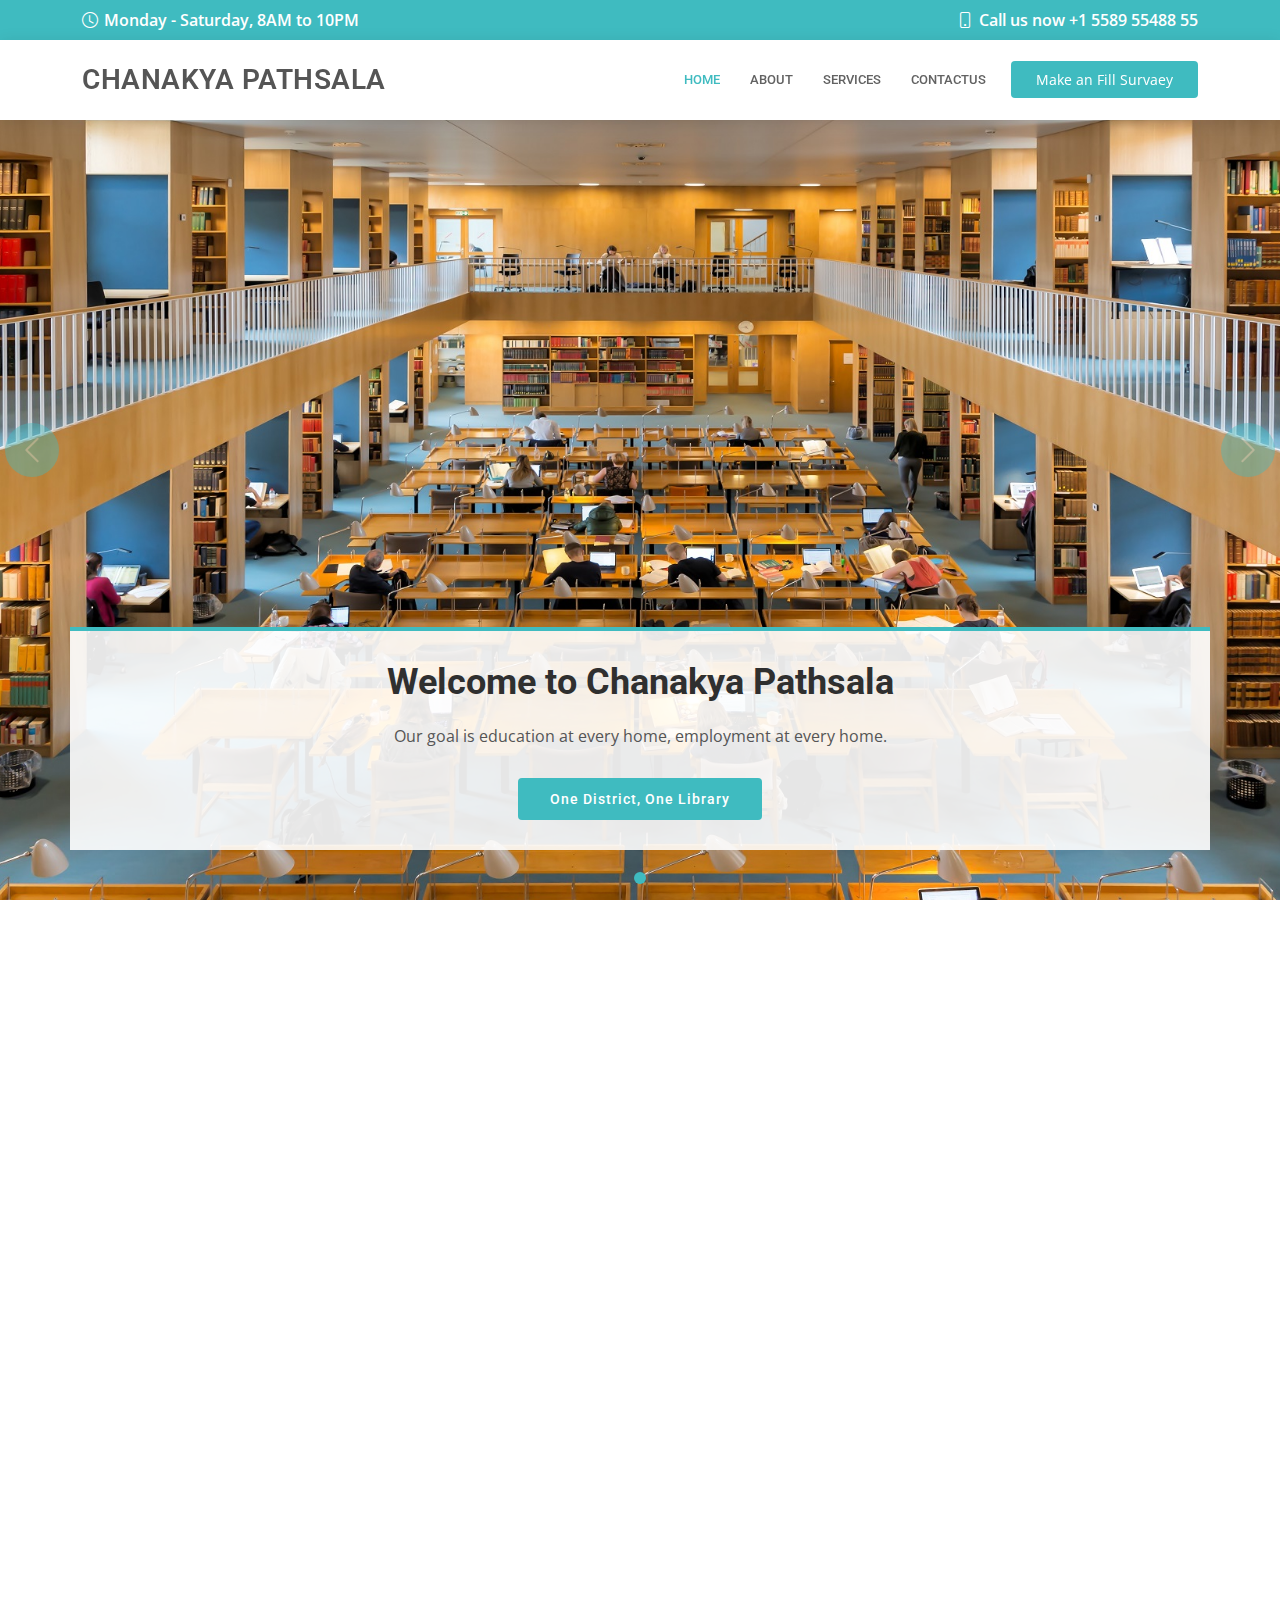
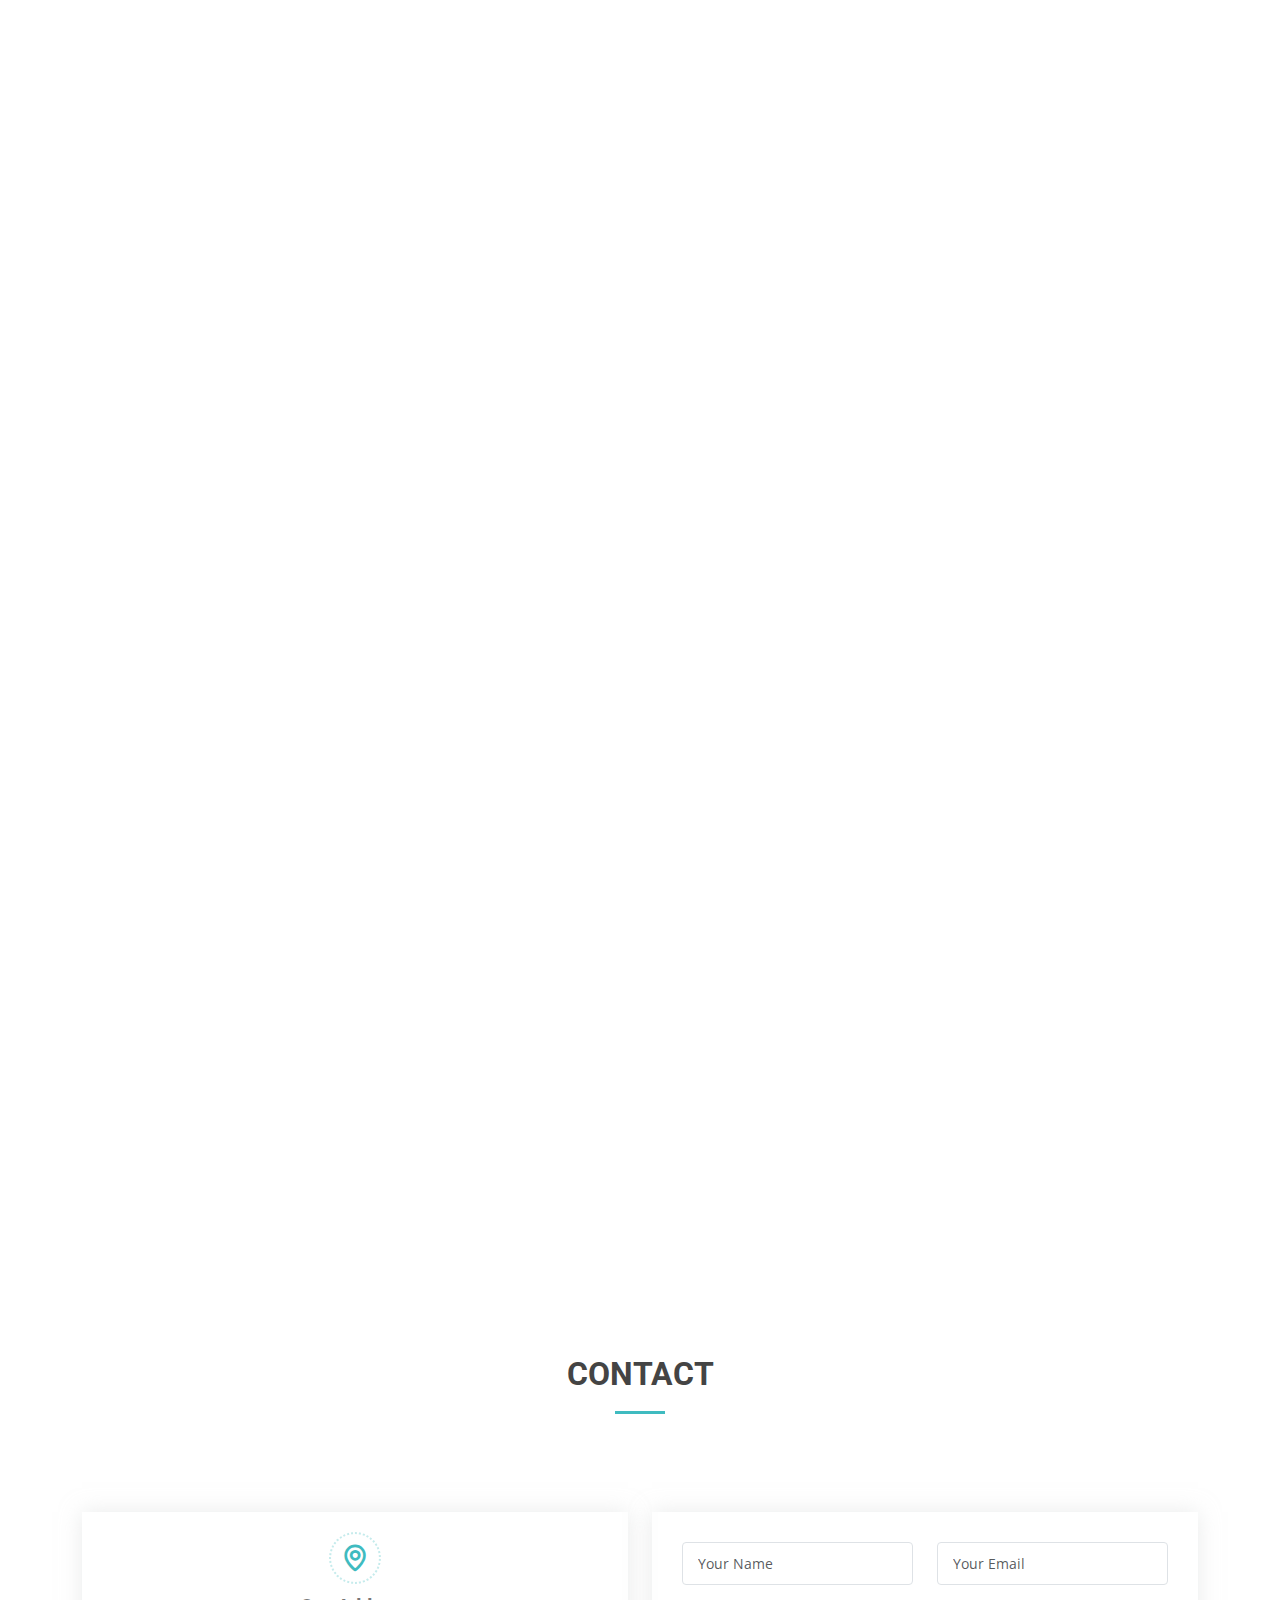
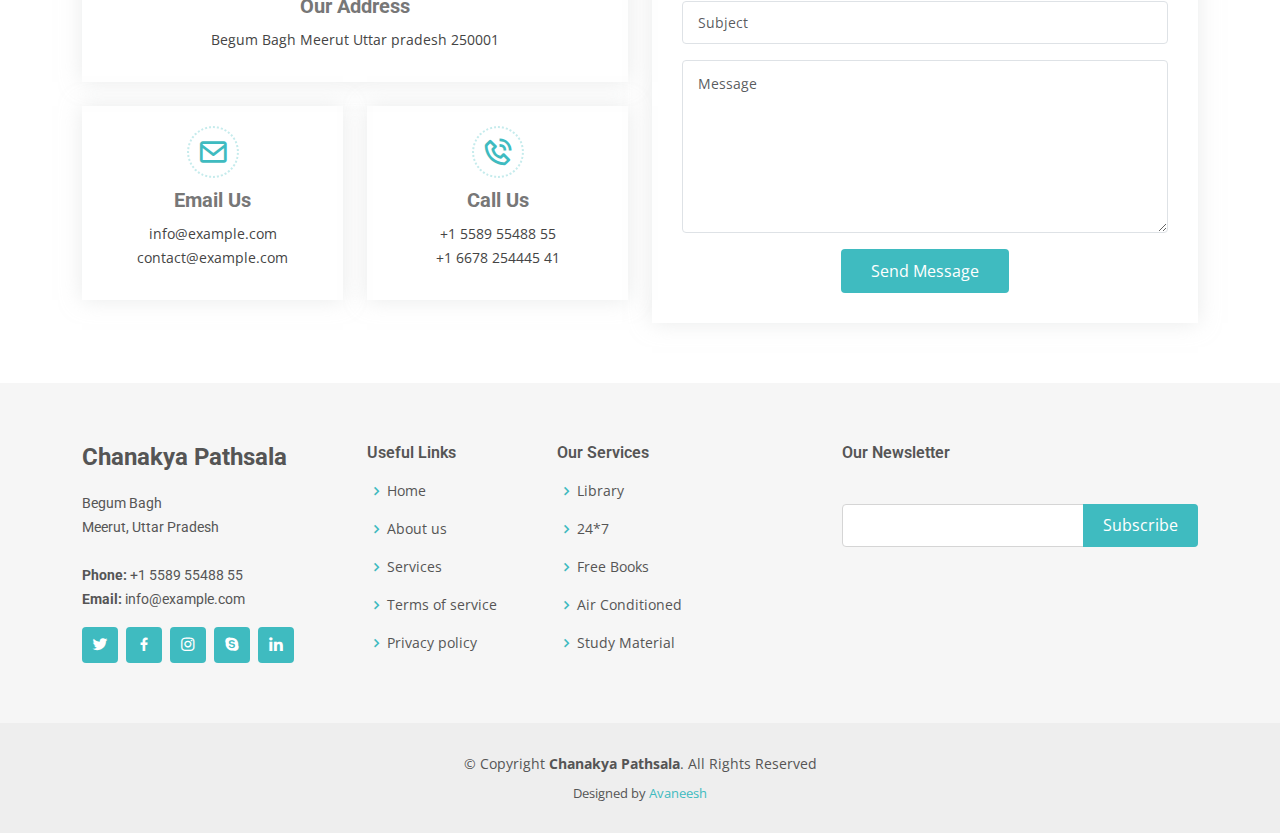
<file: index.html>
<!DOCTYPE html>
<html lang="en">

<head>
    <meta charset="utf-8">
    <meta content="width=device-width, initial-scale=1.0" name="viewport">

    <title>Chanakya Pathsala </title>
    <meta content="" name="description">
    <meta content="" name="keywords">

    <!-- Favicons -->
    <!--<link href="assets/img/favicon.png" rel="icon">-->
    <link href="assets/img/apple-touch-icon.png" rel="apple-touch-icon">

    <!-- Google Fonts -->
    <link href="https://fonts.googleapis.com/css?family=Open+Sans:300,300i,400,400i,600,600i,700,700i|Roboto:300,300i,400,400i,500,500i,600,600i,700,700i|Poppins:300,300i,400,400i,500,500i,600,600i,700,700i" rel="stylesheet">

    <!-- Vendor CSS Files -->
    <link href="assets/vendor/fontawesome-free/css/all.min.css" rel="stylesheet">
    <link href="assets/vendor/animate.css/animate.min.css" rel="stylesheet">
    <link href="assets/vendor/aos/aos.css" rel="stylesheet">
    <link href="assets/vendor/bootstrap/css/bootstrap.min.css" rel="stylesheet">
    <link href="assets/vendor/bootstrap-icons/bootstrap-icons.css" rel="stylesheet">
    <link href="assets/vendor/boxicons/css/boxicons.min.css" rel="stylesheet">
    <link href="assets/vendor/glightbox/css/glightbox.min.css" rel="stylesheet">
    <link href="assets/vendor/swiper/swiper-bundle.min.css" rel="stylesheet">

    <!-- Template Main CSS File -->
    <link href="assets/css/style.css" rel="stylesheet">

    <!-- =======================================================
    * Template Name: Chanakya Pathsala
    * Updated: Sep 18 2023 with Bootstrap v5.3.2
    * Template URL: https://bootstrapmade.com/Chanakya Pathsala-free-bootstrap-theme/
    * Author: BootstrapMade.com
    * License: https://bootstrapmade.com/license/
    ======================================================== -->
</head>

<body>

  <!-- ======= Top Bar ======= -->
  <div id="topbar" class="d-flex align-items-center fixed-top">
    <div class="container d-flex align-items-center justify-content-center justify-content-md-between">
      <div class="align-items-center d-none d-md-flex">
        <i class="bi bi-clock"></i> Monday - Saturday, 8AM to 10PM
      </div>
      <div class="d-flex align-items-center">
        <i class="bi bi-phone"></i> Call us now +1 5589 55488 55
      </div>
    </div>
  </div>

  <!-- ======= Header ======= -->
  <header id="header" class="fixed-top">
      <div class="container d-flex align-items-center">

          <!--<a href="index.html" class="logo me-auto"><img src="assets/img/logo.png" alt=""></a>-->

          <h1 class="logo me-auto"><a href="index.html">Chanakya Pathsala</a></h1>
          <nav id="navbar" class="navbar order-last order-lg-0">
              <ul>
                  <li><a class="nav-link scrollto " href="#hero">Home</a></li>
                  <li><a class="nav-link scrollto" href="#about">About</a></li>
                  <li><a class="nav-link scrollto" href="#services">Services</a></li>
                  <li><a class="nav-link scrollto" href="#contact">Contactus</a></li>
                  <!--<li><a class="nav-link scrollto" href="#doctors">Doctors</a></li>-->

              </ul>
              <i class="bi bi-list mobile-nav-toggle"></i>
          </nav><!-- .navbar -->

          <a href="web 1\education.html" class="appointment-btn scrollto"><span class="d-none d-md-inline">Make an</span> Fill Survaey</a>
         
      </div>
  </header><!-- End Header -->

  <!-- ======= Hero Section ======= -->
  <section id="hero">
    <div id="heroCarousel" data-bs-interval="5000" class="carousel slide carousel-fade" data-bs-ride="carousel">

      <ol class="carousel-indicators" id="hero-carousel-indicators"></ol>

      <div class="carousel-inner" role="listbox">

        <!-- Slide 1 -->
        <div class="carousel-item active" style="background-image: url(assets/img/slide/main.jpg)">

          <div class="container">
            <h2>Welcome to <span>Chanakya Pathsala</span></h2>
            <p>Our goal is education at every home, employment at every home.</p>
            <a href="#about" class="btn-get-started scrollto">One District, One Library</a>
          </div>
        </div>

        <!-- Slide 2 -->
        <!--<div class="carousel-item" style="background-image: url(assets/img/slide/slide-2.jpg)">
          <div class="container">
            <h2>Lorem Ipsum Dolor</h2>
            <p>Ut velit est quam dolor ad a aliquid qui aliquid. Sequi ea ut et est quaerat sequi nihil ut aliquam. Occaecati alias dolorem mollitia ut. Similique ea voluptatem. Esse doloremque accusamus repellendus deleniti vel.</p>
            <a href="#about" class="btn-get-started scrollto">Read More</a>
          </div>
        </div>-->

        <!-- Slide 3 -->
        <!--<div class="carousel-item" style="background-image: url(assets/img/slide/slide-3.jpg)">
          <div class="container">
            <h2>Sequi ea ut et est quaerat</h2>
            <p>Ut velit est quam dolor ad a aliquid qui aliquid. Sequi ea ut et est quaerat sequi nihil ut aliquam. Occaecati alias dolorem mollitia ut. Similique ea voluptatem. Esse doloremque accusamus repellendus deleniti vel.</p>
            <a href="#about" class="btn-get-started scrollto">Read More</a>
          </div>
        </div>-->

      </div>

      <a class="carousel-control-prev" href="#heroCarousel" role="button" data-bs-slide="prev">
        <span class="carousel-control-prev-icon bi bi-chevron-left" aria-hidden="true"></span>
      </a>

      <a class="carousel-control-next" href="#heroCarousel" role="button" data-bs-slide="next">
        <span class="carousel-control-next-icon bi bi-chevron-right" aria-hidden="true"></span>
      </a>

    </div>
  </section><!-- End Hero -->

  <main id="main">

    <!-- ======= Featured Services Section ======= -->
    <section id="featured-services" class="featured-services">
      <div class="container" data-aos="fade-up">

        <div class="row">
          <div class="col-md-6 col-lg-3 d-flex align-items-stretch mb-5 mb-lg-0">
            <div class="icon-box" data-aos="fade-up" data-aos-delay="100">
              <div class="icon"><i class="fas fa-heartbeat"></i></div>
              <h4 class="title"><a href="">Our Mission</a></h4>
              <p class="description">This library will be a treasure trove of knowledge, where all types of books, works of writers, and overall knowledge will be available.</p>
            </div>
          </div>

          <div class="col-md-6 col-lg-3 d-flex align-items-stretch mb-5 mb-lg-0">
            <div class="icon-box" data-aos="fade-up" data-aos-delay="200">
              <div class="icon"><i class="fas fa-pills"></i></div>
              <h4 class="title"><a href="">Our Vision</a></h4>
              <p class="description">We are committed to preserving the cultural heritage of our community through archiving and providing access to historical records</p>
            </div>
          </div>

          <div class="col-md-6 col-lg-3 d-flex align-items-stretch mb-5 mb-lg-0">
            <div class="icon-box" data-aos="fade-up" data-aos-delay="300">
              <div class="icon"><i class="fas fa-thermometer"></i></div>
              <h4 class="title"><a href="">Our Values</a></h4>
              <p class="description">We are committed to being a hub for continuous learning, supporting education at all stages of life and fostering a love for learning</p>
            </div>
          </div>

          <div class="col-md-6 col-lg-3 d-flex align-items-stretch mb-5 mb-lg-0">
            <div class="icon-box" data-aos="fade-up" data-aos-delay="400">
              <div class="icon"><i class="fas fa-dna"></i></div>
              <h4 class="title"><a href="">Our Responsibilities</a></h4>
              <p class="description">We are conscious of our environmental impact and work to minimize it through sustainable practices and resource management.</p>
            </div>
          </div>

        </div>

      </div>
    </section><!-- End Featured Services Section -->

    <!-- ======= Cta Section ======= -->
    <!--<section id="cta" class="cta">
      <div class="container" data-aos="zoom-in">

        <div class="text-center">
          <h3>In an emergency? Need help now?</h3>
          <p> Duis aute irure dolor in reprehenderit in voluptate velit esse cillum dolore eu fugiat nulla pariatur. Excepteur sint occaecat cupidatat non proident, sunt in culpa qui officia deserunt mollit anim id est laborum.</p>
          <a class="cta-btn scrollto" href="#appointment">Make an Make an Appointment</a>
        </div>

      </div>
    </section>--><!-- End Cta Section -->

    <!-- ======= About Us Section ======= -->
    <section id="about" class="about">
      <div class="container" data-aos="fade-up">

        <div class="section-title">
          <h2>About Us</h2>
          <p>Our aim is to create a public library where everyone can get knowledge and suggestions, no matter on any subject. This library will be a treasure trove of knowledge, where all types of books, works of writers, and overall knowledge will be available.</p>
        </div>

        <div class="row">
          <div class="col-lg-6" data-aos="fade-right">
            <img src="assets/img/abouts.jpg" class="img-fluid" alt="">
          </div>
          <div class="col-lg-6 pt-4 pt-lg-0 content" data-aos="fade-left">
              <h3>Our Main Motive for develop this type of Library.</h3>
            <p class="fst-italic">
              
            </p>
            <ul>
                <li><i class="bi bi-check-circle"></i> We are dedicated to promoting a culture of learning and curiosity. We offer a wide range of resources and programs to support both formal and informal education..</li>
                <li><i class="bi bi-check-circle"></i> this is also our historic step, in which for the first time in a library, teaching is being prepared for the attention of students.</li>
                <li><i class="bi bi-check-circle"></i>  We're more than just a collection of books. We are a gathering place for our community to connect, discuss, and grow together. Our events and programs encourage social interaction and dialogue</li>
            </ul>
            <p>
                We are dedicated to promoting a culture of learning and curiosity. We offer a wide range of resources and programs to support both formal and informal education.
                We're more than just a collection of books. We are a gathering place for our community to connect, discuss, and grow together. Our events and programs encourage social interaction and dialogue.
            </p>
          </div>
        </div>

      </div>
    </section><!-- End About Us Section -->

    <!-- ======= Counts Section ======= -->
    <section id="counts" class="counts">
      <div class="container" data-aos="fade-up">

          <div class="row no-gutters">

              <div class="col-lg-3 col-md-6 d-md-flex align-items-md-stretch">
                  <div class="count-box">
                      <i class="fa-solid fa-book"></i>
                      <span data-purecounter-start="0" data-purecounter-end="4500" data-purecounter-duration="1" class="purecounter"></span>

                      <p><strong>Books</strong> Best Book Are Availables</p>
                     
                  </div>
              </div>
              <div class="col-lg-3 col-md-6 d-md-flex align-items-md-stretch">
                  <div class="count-box">
                      <i class="fa-solid fa-pen-to-square"></i>
                      <span data-purecounter-start="0" data-purecounter-end="200" data-purecounter-duration="1" class="purecounter"></span>
                      <p><strong>Writers</strong> Books of 200+ Writers Are Avialable</p>
                      
                  </div>
              </div>
              <div class="col-lg-3 col-md-6 d-md-flex align-items-md-stretch">
                  <div class="count-box">
                      <i class="fa-solid fa-graduation-cap"></i>
                      <span data-purecounter-start="0" data-purecounter-end="55" data-purecounter-duration="1" class="purecounter"></span>
                      <p><strong>Courses</strong> Books Are Avialable</p>
                    
                  </div>
              </div>



              <div class="col-lg-3 col-md-6 d-md-flex align-items-md-stretch">
                  <div class="count-box">
                      <i class="fas fa-award"></i>
                      <span data-purecounter-start="0" data-purecounter-end="8" data-purecounter-duration="1" class="purecounter"></span>
                      <p><strong>Awards</strong> Best Library Awards </p>
                      
                  </div>
              </div>

          </div>

      </div>
    </section><!-- End Counts Section -->

    <!-- ======= Features Section ======= -->
    <!--<section id="features" class="features">
      <div class="container" data-aos="fade-up">

        <div class="row">
          <div class="col-lg-6 order-2 order-lg-1" data-aos="fade-right">
            <div class="icon-box mt-5 mt-lg-0">
              <i class="bx bx-receipt"></i>
              <h4>Est labore ad</h4>
              <p>Consequuntur sunt aut quasi enim aliquam quae harum pariatur laboris nisi ut aliquip</p>
            </div>
            <div class="icon-box mt-5">
              <i class="bx bx-cube-alt"></i>
              <h4>Harum esse qui</h4>
              <p>Excepteur sint occaecat cupidatat non proident, sunt in culpa qui officia deserunt</p>
            </div>
            <div class="icon-box mt-5">
              <i class="bx bx-images"></i>
              <h4>Aut occaecati</h4>
              <p>Aut suscipit aut cum nemo deleniti aut omnis. Doloribus ut maiores omnis facere</p>
            </div>
            <div class="icon-box mt-5">
              <i class="bx bx-shield"></i>
              <h4>Beatae veritatis</h4>
              <p>Expedita veritatis consequuntur nihil tempore laudantium vitae denat pacta</p>
            </div>
          </div>
          <div class="image col-lg-6 order-1 order-lg-2" style='background-image: url("assets/img/features.jpg");' data-aos="zoom-in"></div>
        </div>

      </div>
    </section>--><!-- End Features Section -->

    <!-- ======= Services Section ======= -->
    <!--<section id="services" class="services services">
      <div class="container" data-aos="fade-up">

        <div class="section-title">
          <h2>Services</h2>
          <p>Magnam dolores commodi suscipit. Necessitatibus eius consequatur ex aliquid fuga eum quidem. Sit sint consectetur velit. Quisquam quos quisquam cupiditate. Et nemo qui impedit suscipit alias ea. Quia fugiat sit in iste officiis commodi quidem hic quas.</p>
        </div>

        <div class="row">
          <div class="col-lg-4 col-md-6 icon-box" data-aos="zoom-in" data-aos-delay="100">
            <div class="icon"><i class="fas fa-heartbeat"></i></div>
            <h4 class="title"><a href="">Lorem Ipsum</a></h4>
            <p class="description">Voluptatum deleniti atque corrupti quos dolores et quas molestias excepturi sint occaecati cupiditate non provident</p>
          </div>
          <div class="col-lg-4 col-md-6 icon-box" data-aos="zoom-in" data-aos-delay="200">
            <div class="icon"><i class="fas fa-pills"></i></div>
            <h4 class="title"><a href="">Dolor Sitema</a></h4>
            <p class="description">Minim veniam, quis nostrud exercitation ullamco laboris nisi ut aliquip ex ea commodo consequat tarad limino ata</p>
          </div>
          <div class="col-lg-4 col-md-6 icon-box" data-aos="zoom-in" data-aos-delay="300">
            <div class="icon"><i class="fas fa-hospital-user"></i></div>
            <h4 class="title"><a href="">Sed ut perspiciatis</a></h4>
            <p class="description">Duis aute irure dolor in reprehenderit in voluptate velit esse cillum dolore eu fugiat nulla pariatur</p>
          </div>
          <div class="col-lg-4 col-md-6 icon-box" data-aos="zoom-in" data-aos-delay="100">
            <div class="icon"><i class="fas fa-dna"></i></div>
            <h4 class="title"><a href="">Magni Dolores</a></h4>
            <p class="description">Excepteur sint occaecat cupidatat non proident, sunt in culpa qui officia deserunt mollit anim id est laborum</p>
          </div>
          <div class="col-lg-4 col-md-6 icon-box" data-aos="zoom-in" data-aos-delay="200">
            <div class="icon"><i class="fas fa-wheelchair"></i></div>
            <h4 class="title"><a href="">Nemo Enim</a></h4>
            <p class="description">At vero eos et accusamus et iusto odio dignissimos ducimus qui blanditiis praesentium voluptatum deleniti atque</p>
          </div>
          <div class="col-lg-4 col-md-6 icon-box" data-aos="zoom-in" data-aos-delay="300">
            <div class="icon"><i class="fas fa-notes-medical"></i></div>
            <h4 class="title"><a href="">Eiusmod Tempor</a></h4>
            <p class="description">Et harum quidem rerum facilis est et expedita distinctio. Nam libero tempore, cum soluta nobis est eligendi</p>
          </div>
        </div>

      </div>
    </section>--><!-- End Services Section -->

    <!-- ======= Appointment Section ======= -->
    <!--<section id="appointment" class="appointment section-bg">
      <div class="container" data-aos="fade-up">

        <div class="section-title">
          <h2>Make an Appointment</h2>
          <p>Magnam dolores commodi suscipit. Necessitatibus eius consequatur ex aliquid fuga eum quidem. Sit sint consectetur velit. Quisquam quos quisquam cupiditate. Et nemo qui impedit suscipit alias ea. Quia fugiat sit in iste officiis commodi quidem hic quas.</p>
        </div>

        <form action="forms/appointment.php" method="post" role="form" class="php-email-form" data-aos="fade-up" data-aos-delay="100">
          <div class="row">
            <div class="col-md-4 form-group">
              <input type="text" name="name" class="form-control" id="name" placeholder="Your Name" required>
            </div>
            <div class="col-md-4 form-group mt-3 mt-md-0">
              <input type="email" class="form-control" name="email" id="email" placeholder="Your Email" required>
            </div>
            <div class="col-md-4 form-group mt-3 mt-md-0">
              <input type="tel" class="form-control" name="phone" id="phone" placeholder="Your Phone" required>
            </div>
          </div>
          <div class="row">
            <div class="col-md-4 form-group mt-3">
              <input type="datetime" name="date" class="form-control datepicker" id="date" placeholder="Appointment Date" required>
            </div>
            <div class="col-md-4 form-group mt-3">
              <select name="department" id="department" class="form-select">
                <option value="">Select Department</option>
                <option value="Department 1">Department 1</option>
                <option value="Department 2">Department 2</option>
                <option value="Department 3">Department 3</option>
              </select>
            </div>
            <div class="col-md-4 form-group mt-3">
              <select name="doctor" id="doctor" class="form-select">
                <option value="">Select Doctor</option>
                <option value="Doctor 1">Doctor 1</option>
                <option value="Doctor 2">Doctor 2</option>
                <option value="Doctor 3">Doctor 3</option>
              </select>
            </div>
          </div>

          <div class="form-group mt-3">
            <textarea class="form-control" name="message" rows="5" placeholder="Message (Optional)"></textarea>
          </div>
          <div class="my-3">
            <div class="loading">Loading</div>
            <div class="error-message"></div>
            <div class="sent-message">Your appointment request has been sent successfully. Thank you!</div>
          </div>
          <div class="text-center"><button type="submit">Make an Appointment</button></div>
        </form>

      </div>
    </section>--><!-- End Appointment Section -->

    <!-- ======= Departments Section ======= -->
    <!--<section id="departments" class="departments">
      <div class="container" data-aos="fade-up">

        <div class="section-title">
          <h2>Departments</h2>
          <p>Magnam dolores commodi suscipit. Necessitatibus eius consequatur ex aliquid fuga eum quidem. Sit sint consectetur velit. Quisquam quos quisquam cupiditate. Et nemo qui impedit suscipit alias ea. Quia fugiat sit in iste officiis commodi quidem hic quas.</p>
        </div>

        <div class="row" data-aos="fade-up" data-aos-delay="100">
          <div class="col-lg-4 mb-5 mb-lg-0">
            <ul class="nav nav-tabs flex-column">
              <li class="nav-item">
                <a class="nav-link active show" data-bs-toggle="tab" data-bs-target="#tab-1">
                  <h4>Cardiology</h4>
                  <p>Quis excepturi porro totam sint earum quo nulla perspiciatis eius.</p>
                </a>
              </li>
              <li class="nav-item mt-2">
                <a class="nav-link" data-bs-toggle="tab" data-bs-target="#tab-2">
                  <h4>Neurology</h4>
                  <p>Voluptas vel esse repudiandae quo excepturi.</p>
                </a>
              </li>
              <li class="nav-item mt-2">
                <a class="nav-link" data-bs-toggle="tab" data-bs-target="#tab-3">
                  <h4>Hepatology</h4>
                  <p>Velit veniam ipsa sit nihil blanditiis mollitia natus.</p>
                </a>
              </li>
              <li class="nav-item mt-2">
                <a class="nav-link" data-bs-toggle="tab" data-bs-target="#tab-4">
                  <h4>Pediatrics</h4>
                  <p>Ratione hic sapiente nostrum doloremque illum nulla praesentium id</p>
                </a>
              </li>
            </ul>
          </div>
          <div class="col-lg-8">
            <div class="tab-content">
              <div class="tab-pane active show" id="tab-1">
                <h3>Cardiology</h3>
                <p class="fst-italic">Qui laudantium consequatur laborum sit qui ad sapiente dila parde sonata raqer a videna mareta paulona marka</p>
                <img src="assets/img/departments-1.jpg" alt="" class="img-fluid">
                <p>Et nobis maiores eius. Voluptatibus ut enim blanditiis atque harum sint. Laborum eos ipsum ipsa odit magni. Incidunt hic ut molestiae aut qui. Est repellat minima eveniet eius et quis magni nihil. Consequatur dolorem quaerat quos qui similique accusamus nostrum rem vero</p>
              </div>
              <div class="tab-pane" id="tab-2">
                <h3>Neurology</h3>
                <p class="fst-italic">Qui laudantium consequatur laborum sit qui ad sapiente dila parde sonata raqer a videna mareta paulona marka</p>
                <img src="assets/img/departments-2.jpg" alt="" class="img-fluid">
                <p>Et nobis maiores eius. Voluptatibus ut enim blanditiis atque harum sint. Laborum eos ipsum ipsa odit magni. Incidunt hic ut molestiae aut qui. Est repellat minima eveniet eius et quis magni nihil. Consequatur dolorem quaerat quos qui similique accusamus nostrum rem vero</p>
              </div>
              <div class="tab-pane" id="tab-3">
                <h3>Hepatology</h3>
                <p class="fst-italic">Qui laudantium consequatur laborum sit qui ad sapiente dila parde sonata raqer a videna mareta paulona marka</p>
                <img src="assets/img/departments-3.jpg" alt="" class="img-fluid">
                <p>Et nobis maiores eius. Voluptatibus ut enim blanditiis atque harum sint. Laborum eos ipsum ipsa odit magni. Incidunt hic ut molestiae aut qui. Est repellat minima eveniet eius et quis magni nihil. Consequatur dolorem quaerat quos qui similique accusamus nostrum rem vero</p>
              </div>
              <div class="tab-pane" id="tab-4">
                <h3>Pediatrics</h3>
                <p class="fst-italic">Qui laudantium consequatur laborum sit qui ad sapiente dila parde sonata raqer a videna mareta paulona marka</p>
                <img src="assets/img/departments-4.jpg" alt="" class="img-fluid">
                <p>Et nobis maiores eius. Voluptatibus ut enim blanditiis atque harum sint. Laborum eos ipsum ipsa odit magni. Incidunt hic ut molestiae aut qui. Est repellat minima eveniet eius et quis magni nihil. Consequatur dolorem quaerat quos qui similique accusamus nostrum rem vero</p>
              </div>
            </div>
          </div>
        </div>

      </div>
    </section>--><!-- End Departments Section -->

    <!-- ======= Testimonials Section ======= -->
    <!--<section id="testimonials" class="testimonials">
      <div class="container" data-aos="fade-up">

        <div class="section-title">
          <h2>Testimonials</h2>
          <p>Magnam dolores commodi suscipit. Necessitatibus eius consequatur ex aliquid fuga eum quidem. Sit sint consectetur velit. Quisquam quos quisquam cupiditate. Et nemo qui impedit suscipit alias ea. Quia fugiat sit in iste officiis commodi quidem hic quas.</p>
        </div>

        <div class="testimonials-slider swiper" data-aos="fade-up" data-aos-delay="100">
          <div class="swiper-wrapper">

            <div class="swiper-slide">
              <div class="testimonial-item">
                <p>
                  <i class="bx bxs-quote-alt-left quote-icon-left"></i>
                  Proin iaculis purus consequat sem cure digni ssim donec porttitora entum suscipit rhoncus. Accusantium quam, ultricies eget id, aliquam eget nibh et. Maecen aliquam, risus at semper.
                  <i class="bx bxs-quote-alt-right quote-icon-right"></i>
                </p>
                <img src="assets/img/testimonials/testimonials-1.jpg" class="testimonial-img" alt="">
                <h3>Saul Goodman</h3>
                <h4>Ceo &amp; Founder</h4>
              </div>
            </div>--><!-- End testimonial item -->

            <!--<div class="swiper-slide">
              <div class="testimonial-item">
                <p>
                  <i class="bx bxs-quote-alt-left quote-icon-left"></i>
                  Export tempor illum tamen malis malis eram quae irure esse labore quem cillum quid cillum eram malis quorum velit fore eram velit sunt aliqua noster fugiat irure amet legam anim culpa.
                  <i class="bx bxs-quote-alt-right quote-icon-right"></i>
                </p>
                <img src="assets/img/testimonials/testimonials-2.jpg" class="testimonial-img" alt="">
                <h3>Sara Wilsson</h3>
                <h4>Designer</h4>
              </div>
            </div>--><!-- End testimonial item -->

            <!--<div class="swiper-slide">
              <div class="testimonial-item">
                <p>
                  <i class="bx bxs-quote-alt-left quote-icon-left"></i>
                  Enim nisi quem export duis labore cillum quae magna enim sint quorum nulla quem veniam duis minim tempor labore quem eram duis noster aute amet eram fore quis sint minim.
                  <i class="bx bxs-quote-alt-right quote-icon-right"></i>
                </p>
                <img src="assets/img/testimonials/testimonials-3.jpg" class="testimonial-img" alt="">
                <h3>Jena Karlis</h3>
                <h4>Store Owner</h4>
              </div>
            </div>--><!-- End testimonial item -->

            <!--<div class="swiper-slide">
              <div class="testimonial-item">
                <p>
                  <i class="bx bxs-quote-alt-left quote-icon-left"></i>
                  Fugiat enim eram quae cillum dolore dolor amet nulla culpa multos export minim fugiat minim velit minim dolor enim duis veniam ipsum anim magna sunt elit fore quem dolore labore illum veniam.
                  <i class="bx bxs-quote-alt-right quote-icon-right"></i>
                </p>
                <img src="assets/img/testimonials/testimonials-4.jpg" class="testimonial-img" alt="">
                <h3>Matt Brandon</h3>
                <h4>Freelancer</h4>
              </div>
            </div>--><!-- End testimonial item -->

            <!--<div class="swiper-slide">
              <div class="testimonial-item">
                <p>
                  <i class="bx bxs-quote-alt-left quote-icon-left"></i>
                  Quis quorum aliqua sint quem legam fore sunt eram irure aliqua veniam tempor noster veniam enim culpa labore duis sunt culpa nulla illum cillum fugiat legam esse veniam culpa fore nisi cillum quid.
                  <i class="bx bxs-quote-alt-right quote-icon-right"></i>
                </p>
                <img src="assets/img/testimonials/testimonials-5.jpg" class="testimonial-img" alt="">
                <h3>John Larson</h3>
                <h4>Entrepreneur</h4>
              </div>
            </div>--><!-- End testimonial item -->

          <!--</div>
          <div class="swiper-pagination"></div>
        </div>

      </div>
    </section>--><!-- End Testimonials Section -->

    <!-- ======= Doctors Section ======= -->
    <!--<section id="doctors" class="doctors section-bg">
      <div class="container" data-aos="fade-up">

        <div class="section-title">
          <h2>Doctors</h2>
          <p>Magnam dolores commodi suscipit. Necessitatibus eius consequatur ex aliquid fuga eum quidem. Sit sint consectetur velit. Quisquam quos quisquam cupiditate. Et nemo qui impedit suscipit alias ea. Quia fugiat sit in iste officiis commodi quidem hic quas.</p>
        </div>

        <div class="row">

          <div class="col-lg-3 col-md-6 d-flex align-items-stretch">
            <div class="member" data-aos="fade-up" data-aos-delay="100">
              <div class="member-img">
                <img src="assets/img/doctors/doctors-1.jpg" class="img-fluid" alt="">
                <div class="social">
                  <a href=""><i class="bi bi-twitter"></i></a>
                  <a href=""><i class="bi bi-facebook"></i></a>
                  <a href=""><i class="bi bi-instagram"></i></a>
                  <a href=""><i class="bi bi-linkedin"></i></a>
                </div>
              </div>
              <div class="member-info">
                <h4>Walter White</h4>
                <span>Chief Medical Officer</span>
              </div>
            </div>
          </div>

          <div class="col-lg-3 col-md-6 d-flex align-items-stretch">
            <div class="member" data-aos="fade-up" data-aos-delay="200">
              <div class="member-img">
                <img src="assets/img/doctors/doctors-2.jpg" class="img-fluid" alt="">
                <div class="social">
                  <a href=""><i class="bi bi-twitter"></i></a>
                  <a href=""><i class="bi bi-facebook"></i></a>
                  <a href=""><i class="bi bi-instagram"></i></a>
                  <a href=""><i class="bi bi-linkedin"></i></a>
                </div>
              </div>
              <div class="member-info">
                <h4>Sarah Jhonson</h4>
                <span>Anesthesiologist</span>
              </div>
            </div>
          </div>

          <div class="col-lg-3 col-md-6 d-flex align-items-stretch">
            <div class="member" data-aos="fade-up" data-aos-delay="300">
              <div class="member-img">
                <img src="assets/img/doctors/doctors-3.jpg" class="img-fluid" alt="">
                <div class="social">
                  <a href=""><i class="bi bi-twitter"></i></a>
                  <a href=""><i class="bi bi-facebook"></i></a>
                  <a href=""><i class="bi bi-instagram"></i></a>
                  <a href=""><i class="bi bi-linkedin"></i></a>
                </div>
              </div>
              <div class="member-info">
                <h4>William Anderson</h4>
                <span>Cardiology</span>
              </div>
            </div>
          </div>

          <div class="col-lg-3 col-md-6 d-flex align-items-stretch">
            <div class="member" data-aos="fade-up" data-aos-delay="400">
              <div class="member-img">
                <img src="assets/img/doctors/doctors-4.jpg" class="img-fluid" alt="">
                <div class="social">
                  <a href=""><i class="bi bi-twitter"></i></a>
                  <a href=""><i class="bi bi-facebook"></i></a>
                  <a href=""><i class="bi bi-instagram"></i></a>
                  <a href=""><i class="bi bi-linkedin"></i></a>
                </div>
              </div>
              <div class="member-info">
                <h4>Amanda Jepson</h4>
                <span>Neurosurgeon</span>
              </div>
            </div>
          </div>

        </div>

      </div>
    </section>--><!-- End Doctors Section -->

    <!-- ======= Gallery Section ======= -->
    <section id="gallery" class="gallery">
      <div class="container" data-aos="fade-up">

        <div class="section-title">
          <h2>Gallery</h2>
          <p>.</p>
        </div>

        <div class="gallery-slider swiper">
            <div class="swiper-wrapper align-items-center">
              
                <div class="swiper-slide"><a class="gallery-lightbox" href="assets/img/gallery/gallery-1.jpg"><img src="assets/img/gallery/gallery-1.jpg" class="img-fluid" alt=""></a></div>
                <div class="swiper-slide"><a class="gallery-lightbox" href="assets/img/gallery/gallery-2.jpg"><img src="assets/img/gallery/gallery-2.jpg" class="img-fluid" alt=""></a></div>
                <div class="swiper-slide"><a class="gallery-lightbox" href="assets/img/gallery/gallery-3.jpg"><img src="assets/img/gallery/gallery-3.jpg" class="img-fluid" alt=""></a></div>
                <div class="swiper-slide"><a class="gallery-lightbox" href="assets/img/gallery/gallery-4.jpg"><img src="assets/img/gallery/gallery-4.jpg" class="img-fluid" alt=""></a></div>
                <div class="swiper-slide"><a class="gallery-lightbox" href="assets/img/gallery/gallery-5.jpg"><img src="assets/img/gallery/gallery-5.jpg" class="img-fluid" alt=""></a></div>
                <div class="swiper-slide"><a class="gallery-lightbox" href="assets/img/gallery/gallery-6.jpg"><img src="assets/img/gallery/gallery-6.jpg" class="img-fluid" alt=""></a></div>
                <div class="swiper-slide"><a class="gallery-lightbox" href="assets/img/gallery/gallery-7.jpg"><img src="assets/img/gallery/gallery-7.jpg" class="img-fluid" alt=""></a></div>
                <div class="swiper-slide"><a class="gallery-lightbox" href="assets/img/gallery/gallery-8.jpg"><img src="assets/img/gallery/gallery-8.jpg" class="img-fluid" alt=""></a></div>
            </div>
          <div class="swiper-pagination"></div>
        </div>

      </div>
    </section><!-- End Gallery Section -->

    <!-- ======= Pricing Section ======= -->
    <!--<section id="pricing" class="pricing">
      <div class="container" data-aos="fade-up">

        <div class="section-title">
          <h2>Pricing</h2>
          <p>Magnam dolores commodi suscipit. Necessitatibus eius consequatur ex aliquid fuga eum quidem. Sit sint consectetur velit. Quisquam quos quisquam cupiditate. Et nemo qui impedit suscipit alias ea. Quia fugiat sit in iste officiis commodi quidem hic quas.</p>
        </div>

        <div class="row">

          <div class="col-lg-3 col-md-6">
            <div class="box" data-aos="fade-up" data-aos-delay="100">
              <h3>Free</h3>
              <h4><sup>$</sup>0<span> / month</span></h4>
              <ul>
                <li>Aida dere</li>
                <li>Nec feugiat nisl</li>
                <li>Nulla at volutpat dola</li>
                <li class="na">Pharetra massa</li>
                <li class="na">Massa ultricies mi</li>
              </ul>
              <div class="btn-wrap">
                <a href="#" class="btn-buy">Buy Now</a>
              </div>
            </div>
          </div>

          <div class="col-lg-3 col-md-6 mt-4 mt-md-0">
            <div class="box featured" data-aos="fade-up" data-aos-delay="200">
              <h3>Business</h3>
              <h4><sup>$</sup>19<span> / month</span></h4>
              <ul>
                <li>Aida dere</li>
                <li>Nec feugiat nisl</li>
                <li>Nulla at volutpat dola</li>
                <li>Pharetra massa</li>
                <li class="na">Massa ultricies mi</li>
              </ul>
              <div class="btn-wrap">
                <a href="#" class="btn-buy">Buy Now</a>
              </div>
            </div>
          </div>

          <div class="col-lg-3 col-md-6 mt-4 mt-lg-0">
            <div class="box" data-aos="fade-up" data-aos-delay="300">
              <h3>Developer</h3>
              <h4><sup>$</sup>29<span> / month</span></h4>
              <ul>
                <li>Aida dere</li>
                <li>Nec feugiat nisl</li>
                <li>Nulla at volutpat dola</li>
                <li>Pharetra massa</li>
                <li>Massa ultricies mi</li>
              </ul>
              <div class="btn-wrap">
                <a href="#" class="btn-buy">Buy Now</a>
              </div>
            </div>
          </div>

          <div class="col-lg-3 col-md-6 mt-4 mt-lg-0">
            <div class="box" data-aos="fade-up" data-aos-delay="400">
              <span class="advanced">Advanced</span>
              <h3>Ultimate</h3>
              <h4><sup>$</sup>49<span> / month</span></h4>
              <ul>
                <li>Aida dere</li>
                <li>Nec feugiat nisl</li>
                <li>Nulla at volutpat dola</li>
                <li>Pharetra massa</li>
                <li>Massa ultricies mi</li>
              </ul>
              <div class="btn-wrap">
                <a href="#" class="btn-buy">Buy Now</a>
              </div>
            </div>
          </div>

        </div>

      </div>
    </section>--><!-- End Pricing Section -->

    <!-- ======= Frequently Asked Questioins Section ======= -->
    <!--<section id="faq" class="faq section-bg">
      <div class="container" data-aos="fade-up">

        <div class="section-title">
          <h2>Frequently Asked Questioins</h2>
          <p>Magnam dolores commodi suscipit. Necessitatibus eius consequatur ex aliquid fuga eum quidem. Sit sint consectetur velit. Quisquam quos quisquam cupiditate. Et nemo qui impedit suscipit alias ea. Quia fugiat sit in iste officiis commodi quidem hic quas.</p>
        </div>

        <ul class="faq-list">

          <li>
            <div data-bs-toggle="collapse" class="collapsed question" href="#faq1">Non consectetur a erat nam at lectus urna duis? <i class="bi bi-chevron-down icon-show"></i><i class="bi bi-chevron-up icon-close"></i></div>
            <div id="faq1" class="collapse" data-bs-parent=".faq-list">
              <p>
                Feugiat pretium nibh ipsum consequat. Tempus iaculis urna id volutpat lacus laoreet non curabitur gravida. Venenatis lectus magna fringilla urna porttitor rhoncus dolor purus non.
              </p>
            </div>
          </li>

          <li>
            <div data-bs-toggle="collapse" href="#faq2" class="collapsed question">Feugiat scelerisque varius morbi enim nunc faucibus a pellentesque? <i class="bi bi-chevron-down icon-show"></i><i class="bi bi-chevron-up icon-close"></i></div>
            <div id="faq2" class="collapse" data-bs-parent=".faq-list">
              <p>
                Dolor sit amet consectetur adipiscing elit pellentesque habitant morbi. Id interdum velit laoreet id donec ultrices. Fringilla phasellus faucibus scelerisque eleifend donec pretium. Est pellentesque elit ullamcorper dignissim. Mauris ultrices eros in cursus turpis massa tincidunt dui.
              </p>
            </div>
          </li>

          <li>
            <div data-bs-toggle="collapse" href="#faq3" class="collapsed question">Dolor sit amet consectetur adipiscing elit pellentesque habitant morbi? <i class="bi bi-chevron-down icon-show"></i><i class="bi bi-chevron-up icon-close"></i></div>
            <div id="faq3" class="collapse" data-bs-parent=".faq-list">
              <p>
                Eleifend mi in nulla posuere sollicitudin aliquam ultrices sagittis orci. Faucibus pulvinar elementum integer enim. Sem nulla pharetra diam sit amet nisl suscipit. Rutrum tellus pellentesque eu tincidunt. Lectus urna duis convallis convallis tellus. Urna molestie at elementum eu facilisis sed odio morbi quis
              </p>
            </div>
          </li>

          <li>
            <div data-bs-toggle="collapse" href="#faq4" class="collapsed question">Ac odio tempor orci dapibus. Aliquam eleifend mi in nulla? <i class="bi bi-chevron-down icon-show"></i><i class="bi bi-chevron-up icon-close"></i></div>
            <div id="faq4" class="collapse" data-bs-parent=".faq-list">
              <p>
                Dolor sit amet consectetur adipiscing elit pellentesque habitant morbi. Id interdum velit laoreet id donec ultrices. Fringilla phasellus faucibus scelerisque eleifend donec pretium. Est pellentesque elit ullamcorper dignissim. Mauris ultrices eros in cursus turpis massa tincidunt dui.
              </p>
            </div>
          </li>

          <li>
            <div data-bs-toggle="collapse" href="#faq5" class="collapsed question">Tempus quam pellentesque nec nam aliquam sem et tortor consequat? <i class="bi bi-chevron-down icon-show"></i><i class="bi bi-chevron-up icon-close"></i></div>
            <div id="faq5" class="collapse" data-bs-parent=".faq-list">
              <p>
                Molestie a iaculis at erat pellentesque adipiscing commodo. Dignissim suspendisse in est ante in. Nunc vel risus commodo viverra maecenas accumsan. Sit amet nisl suscipit adipiscing bibendum est. Purus gravida quis blandit turpis cursus in
              </p>
            </div>
          </li>

          <li>
            <div data-bs-toggle="collapse" href="#faq6" class="collapsed question">Tortor vitae purus faucibus ornare. Varius vel pharetra vel turpis nunc eget lorem dolor? <i class="bi bi-chevron-down icon-show"></i><i class="bi bi-chevron-up icon-close"></i></div>
            <div id="faq6" class="collapse" data-bs-parent=".faq-list">
              <p>
                Laoreet sit amet cursus sit amet dictum sit amet justo. Mauris vitae ultricies leo integer malesuada nunc vel. Tincidunt eget nullam non nisi est sit amet. Turpis nunc eget lorem dolor sed. Ut venenatis tellus in metus vulputate eu scelerisque. Pellentesque diam volutpat commodo sed egestas egestas fringilla phasellus faucibus. Nibh tellus molestie nunc non blandit massa enim nec.
              </p>
            </div>
          </li>

        </ul>

      </div>
    </section>--><!-- End Frequently Asked Questioins Section -->

    <!-- ======= Contact Section ======= -->
    <section id="contact" class="contact">
      <div class="container">

        <div class="section-title">
          <h2>Contact</h2>
          <p></p>
        </div>

      </div>

      <!--<div>
        <iframe style="border:0; width: 100%; height: 350px;" src="https://www.google.com/maps/embed?pb=!1m14!1m8!1m3!1d12097.433213460943!2d-74.0062269!3d40.7101282!3m2!1i1024!2i768!4f13.1!3m3!1m2!1s0x0%3A0xb89d1fe6bc499443!2sDowntown+Conference+Center!5e0!3m2!1smk!2sbg!4v1539943755621" frameborder="0" allowfullscreen></iframe>
      </div>-->

      <div class="container">

        <div class="row mt-5">

          <div class="col-lg-6">

            <div class="row">
              <div class="col-md-12">
                <div class="info-box">
                  <i class="bx bx-map"></i>
                  <h3>Our Address</h3>
                  <p>Begum Bagh Meerut Uttar pradesh 250001</p>
                </div>
              </div>
              <div class="col-md-6">
                <div class="info-box mt-4">
                  <i class="bx bx-envelope"></i>
                  <h3>Email Us</h3>
                  <p>info@example.com<br>contact@example.com</p>
                </div>
              </div>
              <div class="col-md-6">
                <div class="info-box mt-4">
                  <i class="bx bx-phone-call"></i>
                  <h3>Call Us</h3>
                  <p>+1 5589 55488 55<br>+1 6678 254445 41</p>
                </div>
              </div>
            </div>

          </div>

          <div class="col-lg-6">
            <form action="forms/contact.php" method="post" role="form" class="php-email-form">
              <div class="row">
                <div class="col-md-6 form-group">
                  <input type="text" name="name" class="form-control" id="name" placeholder="Your Name" required="">
                </div>
                <div class="col-md-6 form-group mt-3 mt-md-0">
                  <input type="email" class="form-control" name="email" id="email" placeholder="Your Email" required="">
                </div>
              </div>
              <div class="form-group mt-3">
                <input type="text" class="form-control" name="subject" id="subject" placeholder="Subject" required="">
              </div>
              <div class="form-group mt-3">
                <textarea class="form-control" name="message" rows="7" placeholder="Message" required=""></textarea>
              </div>
              <div class="my-3">
                <div class="loading">Loading</div>
                <div class="error-message"></div>
                <div class="sent-message">Your message has been sent. Thank you!</div>
              </div>
              <div class="text-center"><button type="submit">Send Message</button></div>
            </form>
          </div>

        </div>

      </div>
    </section><!-- End Contact Section -->

  </main><!-- End #main -->

  <!-- ======= Footer ======= -->
  <footer id="footer">
    <div class="footer-top">
      <div class="container">
        <div class="row">

          <div class="col-lg-3 col-md-6">
            <div class="footer-info">
              <h3>Chanakya Pathsala</h3>
              <p>
               Begum Bagh  <br>
                Meerut, Uttar Pradesh<br><br>
                <strong>Phone:</strong> +1 5589 55488 55<br>
                <strong>Email:</strong> info@example.com<br>
              </p>
              <div class="social-links mt-3">
                <a href="#" class="twitter"><i class="bx bxl-twitter"></i></a>
                <a href="#" class="facebook"><i class="bx bxl-facebook"></i></a>
                <a href="#" class="instagram"><i class="bx bxl-instagram"></i></a>
                <a href="#" class="google-plus"><i class="bx bxl-skype"></i></a>
                <a href="#" class="linkedin"><i class="bx bxl-linkedin"></i></a>
              </div>
            </div>
          </div>

          <div class="col-lg-2 col-md-6 footer-links">
            <h4>Useful Links</h4>
            <ul>
              <li><i class="bx bx-chevron-right"></i> <a href="#">Home</a></li>
              <li><i class="bx bx-chevron-right"></i> <a href="#">About us</a></li>
              <li><i class="bx bx-chevron-right"></i> <a href="#">Services</a></li>
              <li><i class="bx bx-chevron-right"></i> <a href="#">Terms of service</a></li>
              <li><i class="bx bx-chevron-right"></i> <a href="#">Privacy policy</a></li>
            </ul>
          </div>

          <div class="col-lg-3 col-md-6 footer-links">
            <h4>Our Services</h4>
            <ul>
              <li><i class="bx bx-chevron-right"></i> <a href="#">Library</a></li>
              <li><i class="bx bx-chevron-right"></i> <a href="#">24*7</a></li>
              <li><i class="bx bx-chevron-right"></i> <a href="#">Free Books</a></li>
              <li><i class="bx bx-chevron-right"></i> <a href="#">Air Conditioned</a></li>
              <li><i class="bx bx-chevron-right"></i> <a href="#">Study Material</a></li>
            </ul>
          </div>

          <div class="col-lg-4 col-md-6 footer-newsletter">
            <h4>Our Newsletter</h4>
            <p></p>
            <form action="" method="post">
              <input type="email" name="email"><input type="submit" value="Subscribe">
            </form>

          </div>

        </div>
      </div>
    </div>

    <div class="container">
      <div class="copyright">
        &copy; Copyright <strong><span>Chanakya Pathsala</span></strong>. All Rights Reserved
      </div>
      <div class="credits">
        <!-- All the links in the footer should remain intact. -->
        <!-- You can delete the links only if you purchased the pro version. -->
        <!-- Licensing information: https://bootstrapmade.com/license/ -->
        <!-- Purchase the pro version with working PHP/AJAX contact form: https://bootstrapmade.com/Chanakya Pathsala-free-bootstrap-theme/ -->
        Designed by <a href="https://bootstrapmade.com/">Avaneesh</a>
      </div>
    </div>
  </footer><!-- End Footer -->

  <div id="preloader"></div>
  <a href="#" class="back-to-top d-flex align-items-center justify-content-center"><i class="bi bi-arrow-up-short"></i></a>

  <!-- Vendor JS Files -->
  <script src="assets/vendor/purecounter/purecounter_vanilla.js"></script>
  <script src="assets/vendor/aos/aos.js"></script>
  <script src="assets/vendor/bootstrap/js/bootstrap.bundle.min.js"></script>
  <script src="assets/vendor/glightbox/js/glightbox.min.js"></script>
  <script src="assets/vendor/swiper/swiper-bundle.min.js"></script>
  <script src="assets/vendor/php-email-form/validate.js"></script>

  <!-- Template Main JS File -->
  <script src="assets/js/main.js"></script>

</body>

</html>
</file>
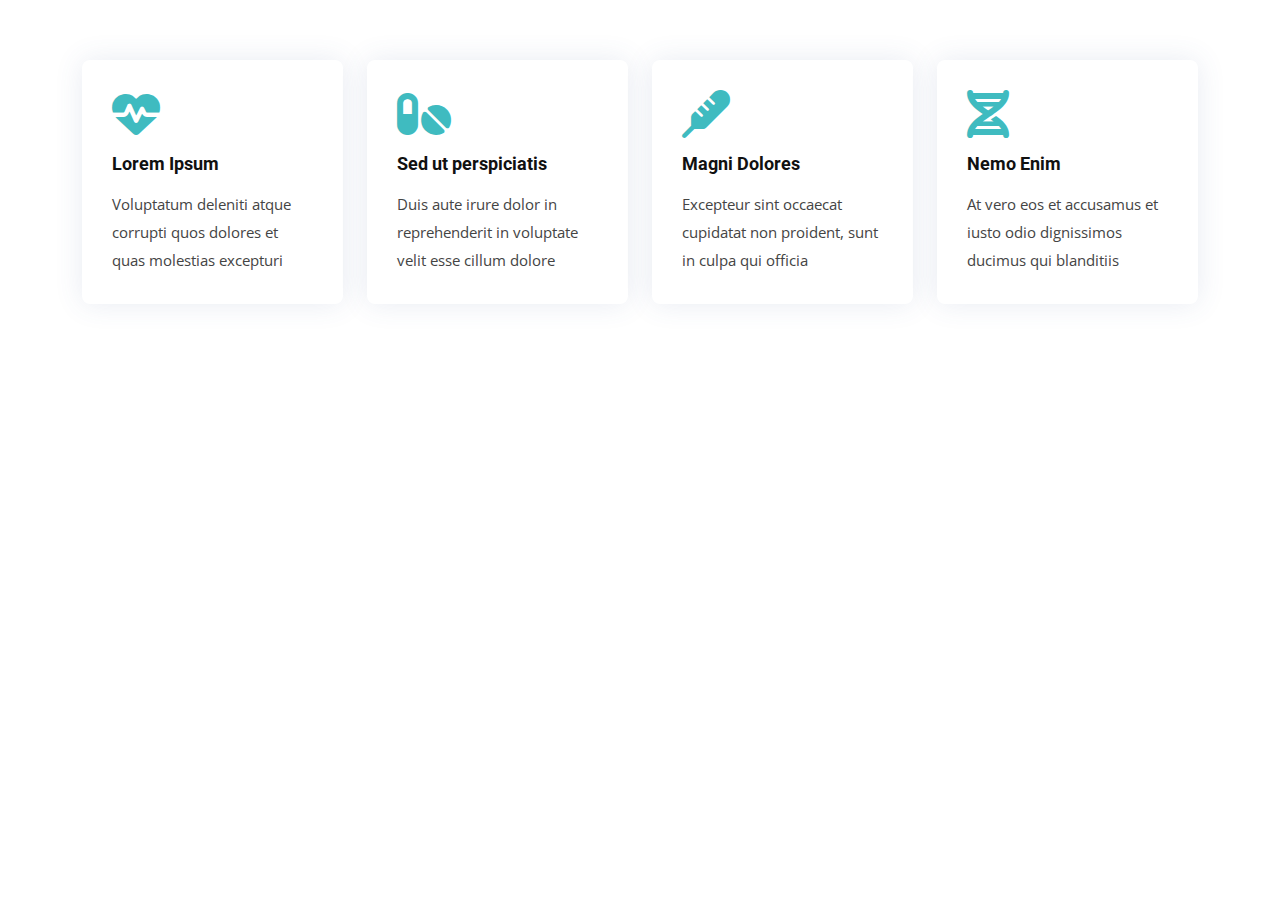
<file: Aboutgh.html>
﻿<!DOCTYPE html>
<html>
<head>
    <head>
        <meta charset="utf-8">
        <meta content="width=device-width, initial-scale=1.0" name="viewport">

        <title>C About </title>
        <meta content="" name="description">
        <meta content="" name="keywords">

        <!-- Favicons -->
        <!-- Google Fonts -->
        <link href="https://fonts.googleapis.com/css?family=Open+Sans:300,300i,400,400i,600,600i,700,700i|Roboto:300,300i,400,400i,500,500i,600,600i,700,700i|Poppins:300,300i,400,400i,500,500i,600,600i,700,700i" rel="stylesheet">

        <!-- Vendor CSS Files -->
        <link href="assets/vendor/fontawesome-free/css/all.min.css" rel="stylesheet">
        <link href="assets/vendor/animate.css/animate.min.css" rel="stylesheet">
        <link href="assets/vendor/aos/aos.css" rel="stylesheet">
        <link href="assets/vendor/bootstrap/css/bootstrap.min.css" rel="stylesheet">
        <link href="assets/vendor/bootstrap-icons/bootstrap-icons.css" rel="stylesheet">
        <link href="assets/vendor/boxicons/css/boxicons.min.css" rel="stylesheet">
        <link href="assets/vendor/glightbox/css/glightbox.min.css" rel="stylesheet">
        <link href="assets/vendor/swiper/swiper-bundle.min.css" rel="stylesheet">

        <!-- Template Main CSS File -->
        <link href="assets/css/style.css" rel="stylesheet">

        <!-- =======================================================
        * Template Name: Medicio
        * Updated: Sep 18 2023 with Bootstrap v5.3.2
        * Template URL: https://bootstrapmade.com/medicio-free-bootstrap-theme/
        * Author: BootstrapMade.com
        * License: https://bootstrapmade.com/license/
        ======================================================== -->
    </head>
</head>
<body>

    <main id="main">

        <!-- ======= Featured Services Section ======= -->
        <section id="featured-services" class="featured-services">
            <div class="container" data-aos="fade-up">

                <div class="row">
                    <div class="col-md-6 col-lg-3 d-flex align-items-stretch mb-5 mb-lg-0">
                        <div class="icon-box" data-aos="fade-up" data-aos-delay="100">
                            <div class="icon"><i class="fas fa-heartbeat"></i></div>
                            <h4 class="title"><a href="">Lorem Ipsum</a></h4>
                            <p class="description">Voluptatum deleniti atque corrupti quos dolores et quas molestias excepturi</p>
                        </div>
                    </div>

                    <div class="col-md-6 col-lg-3 d-flex align-items-stretch mb-5 mb-lg-0">
                        <div class="icon-box" data-aos="fade-up" data-aos-delay="200">
                            <div class="icon"><i class="fas fa-pills"></i></div>
                            <h4 class="title"><a href="">Sed ut perspiciatis</a></h4>
                            <p class="description">Duis aute irure dolor in reprehenderit in voluptate velit esse cillum dolore</p>
                        </div>
                    </div>

                    <div class="col-md-6 col-lg-3 d-flex align-items-stretch mb-5 mb-lg-0">
                        <div class="icon-box" data-aos="fade-up" data-aos-delay="300">
                            <div class="icon"><i class="fas fa-thermometer"></i></div>
                            <h4 class="title"><a href="">Magni Dolores</a></h4>
                            <p class="description">Excepteur sint occaecat cupidatat non proident, sunt in culpa qui officia</p>
                        </div>
                    </div>

                    <div class="col-md-6 col-lg-3 d-flex align-items-stretch mb-5 mb-lg-0">
                        <div class="icon-box" data-aos="fade-up" data-aos-delay="400">
                            <div class="icon"><i class="fas fa-dna"></i></div>
                            <h4 class="title"><a href="">Nemo Enim</a></h4>
                            <p class="description">At vero eos et accusamus et iusto odio dignissimos ducimus qui blanditiis</p>
                        </div>
                    </div>

                </div>

            </div>
        </section><!-- End Featured Services Section -->

    </main>
</body>
<script src="assets/vendor/purecounter/purecounter_vanilla.js"></script>
<script src="assets/vendor/aos/aos.js"></script>
<script src="assets/vendor/bootstrap/js/bootstrap.bundle.min.js"></script>
<script src="assets/vendor/glightbox/js/glightbox.min.js"></script>
<script src="assets/vendor/swiper/swiper-bundle.min.js"></script>
<script src="assets/vendor/php-email-form/validate.js"></script>

<!-- Template Main JS File -->
<script src="assets/js/main.js"></script>
</html>
</file>
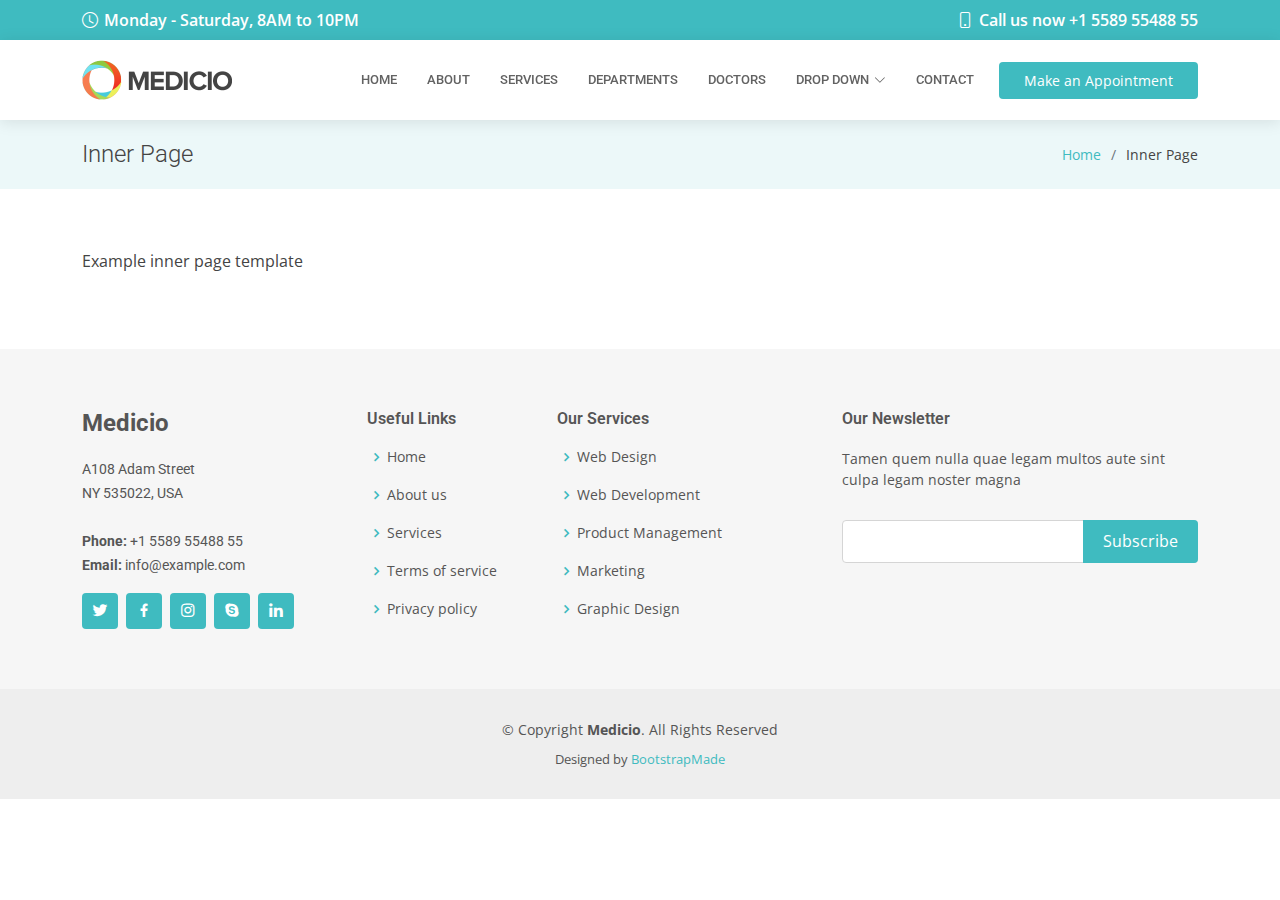
<file: inner-page.html>
<!DOCTYPE html>
<html lang="en">

<head>
  <meta charset="utf-8">
  <meta content="width=device-width, initial-scale=1.0" name="viewport">

  <title>Inner Page - Medicio Bootstrap Template</title>
  <meta content="" name="description">
  <meta content="" name="keywords">

  <!-- Favicons -->
  <link href="assets/img/favicon.png" rel="icon">
  <link href="assets/img/apple-touch-icon.png" rel="apple-touch-icon">

  <!-- Google Fonts -->
  <link href="https://fonts.googleapis.com/css?family=Open+Sans:300,300i,400,400i,600,600i,700,700i|Roboto:300,300i,400,400i,500,500i,600,600i,700,700i|Poppins:300,300i,400,400i,500,500i,600,600i,700,700i" rel="stylesheet">

  <!-- Vendor CSS Files -->
  <link href="assets/vendor/fontawesome-free/css/all.min.css" rel="stylesheet">
  <link href="assets/vendor/animate.css/animate.min.css" rel="stylesheet">
  <link href="assets/vendor/aos/aos.css" rel="stylesheet">
  <link href="assets/vendor/bootstrap/css/bootstrap.min.css" rel="stylesheet">
  <link href="assets/vendor/bootstrap-icons/bootstrap-icons.css" rel="stylesheet">
  <link href="assets/vendor/boxicons/css/boxicons.min.css" rel="stylesheet">
  <link href="assets/vendor/glightbox/css/glightbox.min.css" rel="stylesheet">
  <link href="assets/vendor/swiper/swiper-bundle.min.css" rel="stylesheet">

  <!-- Template Main CSS File -->
  <link href="assets/css/style.css" rel="stylesheet">

  <!-- =======================================================
  * Template Name: Medicio
  * Updated: Sep 18 2023 with Bootstrap v5.3.2
  * Template URL: https://bootstrapmade.com/medicio-free-bootstrap-theme/
  * Author: BootstrapMade.com
  * License: https://bootstrapmade.com/license/
  ======================================================== -->
</head>

<body>

  <!-- ======= Top Bar ======= -->
  <div id="topbar" class="d-flex align-items-center fixed-top">
    <div class="container d-flex align-items-center justify-content-center justify-content-md-between">
      <div class="align-items-center d-none d-md-flex">
        <i class="bi bi-clock"></i> Monday - Saturday, 8AM to 10PM
      </div>
      <div class="d-flex align-items-center">
        <i class="bi bi-phone"></i> Call us now +1 5589 55488 55
      </div>
    </div>
  </div>

  <!-- ======= Header ======= -->
  <header id="header" class="fixed-top">
    <div class="container d-flex align-items-center">

      <a href="index.html" class="logo me-auto"><img src="assets/img/logo.png" alt=""></a>
      <!-- Uncomment below if you prefer to use an image logo -->
      <!-- <h1 class="logo me-auto"><a href="index.html">Medicio</a></h1> -->

      <nav id="navbar" class="navbar order-last order-lg-0">
        <ul>
          <li><a class="nav-link scrollto " href="#hero">Home</a></li>
          <li><a class="nav-link scrollto" href="#about">About</a></li>
          <li><a class="nav-link scrollto" href="#services">Services</a></li>
          <li><a class="nav-link scrollto" href="#departments">Departments</a></li>
          <li><a class="nav-link scrollto" href="#doctors">Doctors</a></li>
          <li class="dropdown"><a href="#"><span>Drop Down</span> <i class="bi bi-chevron-down"></i></a>
            <ul>
              <li><a href="#">Drop Down 1</a></li>
              <li class="dropdown"><a href="#"><span>Deep Drop Down</span> <i class="bi bi-chevron-right"></i></a>
                <ul>
                  <li><a href="#">Deep Drop Down 1</a></li>
                  <li><a href="#">Deep Drop Down 2</a></li>
                  <li><a href="#">Deep Drop Down 3</a></li>
                  <li><a href="#">Deep Drop Down 4</a></li>
                  <li><a href="#">Deep Drop Down 5</a></li>
                </ul>
              </li>
              <li><a href="#">Drop Down 2</a></li>
              <li><a href="#">Drop Down 3</a></li>
              <li><a href="#">Drop Down 4</a></li>
            </ul>
          </li>
          <li><a class="nav-link scrollto" href="#contact">Contact</a></li>
        </ul>
        <i class="bi bi-list mobile-nav-toggle"></i>
      </nav><!-- .navbar -->

      <a href="#appointment" class="appointment-btn scrollto"><span class="d-none d-md-inline">Make an</span> Appointment</a>

    </div>
  </header><!-- End Header -->

  <main id="main">

    <!-- ======= Breadcrumbs Section ======= -->
    <section class="breadcrumbs">
      <div class="container">

        <div class="d-flex justify-content-between align-items-center">
          <h2>Inner Page</h2>
          <ol>
            <li><a href="index.html">Home</a></li>
            <li>Inner Page</li>
          </ol>
        </div>

      </div>
    </section><!-- End Breadcrumbs Section -->

    <section class="inner-page">
      <div class="container">
        <p>
          Example inner page template
        </p>
      </div>
    </section>

  </main><!-- End #main -->

  <!-- ======= Footer ======= -->
  <footer id="footer">
    <div class="footer-top">
      <div class="container">
        <div class="row">

          <div class="col-lg-3 col-md-6">
            <div class="footer-info">
              <h3>Medicio</h3>
              <p>
                A108 Adam Street <br>
                NY 535022, USA<br><br>
                <strong>Phone:</strong> +1 5589 55488 55<br>
                <strong>Email:</strong> info@example.com<br>
              </p>
              <div class="social-links mt-3">
                <a href="#" class="twitter"><i class="bx bxl-twitter"></i></a>
                <a href="#" class="facebook"><i class="bx bxl-facebook"></i></a>
                <a href="#" class="instagram"><i class="bx bxl-instagram"></i></a>
                <a href="#" class="google-plus"><i class="bx bxl-skype"></i></a>
                <a href="#" class="linkedin"><i class="bx bxl-linkedin"></i></a>
              </div>
            </div>
          </div>

          <div class="col-lg-2 col-md-6 footer-links">
            <h4>Useful Links</h4>
            <ul>
              <li><i class="bx bx-chevron-right"></i> <a href="#">Home</a></li>
              <li><i class="bx bx-chevron-right"></i> <a href="#">About us</a></li>
              <li><i class="bx bx-chevron-right"></i> <a href="#">Services</a></li>
              <li><i class="bx bx-chevron-right"></i> <a href="#">Terms of service</a></li>
              <li><i class="bx bx-chevron-right"></i> <a href="#">Privacy policy</a></li>
            </ul>
          </div>

          <div class="col-lg-3 col-md-6 footer-links">
            <h4>Our Services</h4>
            <ul>
              <li><i class="bx bx-chevron-right"></i> <a href="#">Web Design</a></li>
              <li><i class="bx bx-chevron-right"></i> <a href="#">Web Development</a></li>
              <li><i class="bx bx-chevron-right"></i> <a href="#">Product Management</a></li>
              <li><i class="bx bx-chevron-right"></i> <a href="#">Marketing</a></li>
              <li><i class="bx bx-chevron-right"></i> <a href="#">Graphic Design</a></li>
            </ul>
          </div>

          <div class="col-lg-4 col-md-6 footer-newsletter">
            <h4>Our Newsletter</h4>
            <p>Tamen quem nulla quae legam multos aute sint culpa legam noster magna</p>
            <form action="" method="post">
              <input type="email" name="email"><input type="submit" value="Subscribe">
            </form>

          </div>

        </div>
      </div>
    </div>

    <div class="container">
      <div class="copyright">
        &copy; Copyright <strong><span>Medicio</span></strong>. All Rights Reserved
      </div>
      <div class="credits">
        <!-- All the links in the footer should remain intact. -->
        <!-- You can delete the links only if you purchased the pro version. -->
        <!-- Licensing information: https://bootstrapmade.com/license/ -->
        <!-- Purchase the pro version with working PHP/AJAX contact form: https://bootstrapmade.com/medicio-free-bootstrap-theme/ -->
        Designed by <a href="https://bootstrapmade.com/">BootstrapMade</a>
      </div>
    </div>
  </footer><!-- End Footer -->

  <div id="preloader"></div>
  <a href="#" class="back-to-top d-flex align-items-center justify-content-center"><i class="bi bi-arrow-up-short"></i></a>

  <!-- Vendor JS Files -->
  <script src="assets/vendor/purecounter/purecounter_vanilla.js"></script>
  <script src="assets/vendor/aos/aos.js"></script>
  <script src="assets/vendor/bootstrap/js/bootstrap.bundle.min.js"></script>
  <script src="assets/vendor/glightbox/js/glightbox.min.js"></script>
  <script src="assets/vendor/swiper/swiper-bundle.min.js"></script>
  <script src="assets/vendor/php-email-form/validate.js"></script>

  <!-- Template Main JS File -->
  <script src="assets/js/main.js"></script>

</body>

</html>
</file>
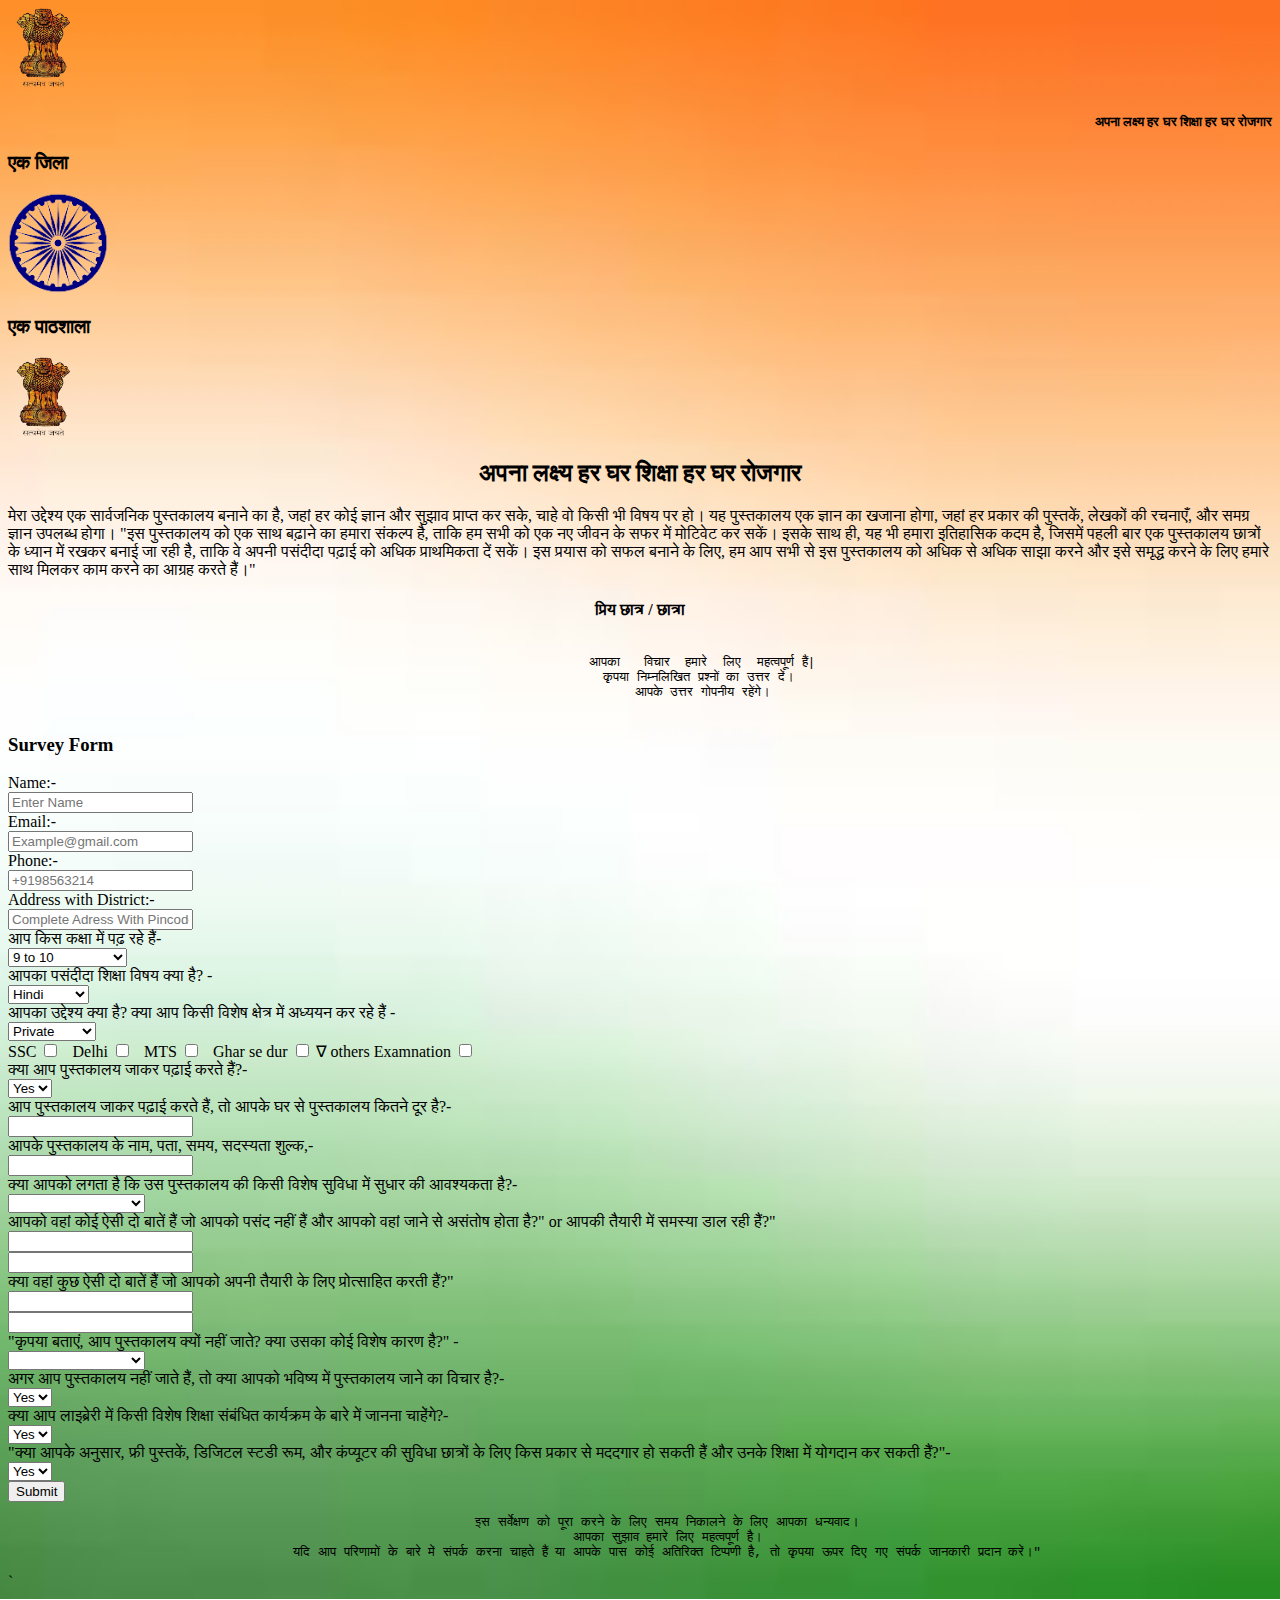
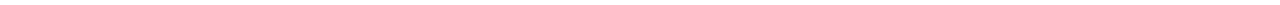
<file: web 1/education.html>
<!DOCTYPE html>
<html lang="en">
<head>
    <meta charset="UTF-8">
    <meta name="viewport" content="width=device-width, initial-scale=1.0">
    <link href="https://cdn.jsdelivr.net/npm/bootstrap@5.0.2/dist/css/bootstrap.min.css" rel="stylesheet" integrity="sha384-EVSTQN3/azprG1Anm3QDgpJLIm9Nao0Yz1ztcQTwFspd3yD65VohhpuuCOmLASjC" crossorigin="anonymous">
    <script src="https://cdn.jsdelivr.net/npm/@popperjs/core@2.9.2/dist/umd/popper.min.js" integrity="sha384-IQsoLXl5PILFhosVNubq5LC7Qb9DXgDA9i+tQ8Zj3iwWAwPtgFTxbJ8NT4GN1R8p" crossorigin="anonymous"></script>
    <script src="https://cdn.jsdelivr.net/npm/bootstrap@5.0.2/dist/js/bootstrap.min.js" integrity="sha384-cVKIPhGWiC2Al4u+LWgxfKTRIcfu0JTxR+EQDz/bgldoEyl4H0zUF0QKbrJ0EcQF" crossorigin="anonymous"></script>
    
    <link rel="stylesheet" href="ccs.css" >
    <link rel="f" href="">
    <title>Education</title>
    
</head>
<body>

    <div class="container">
        <div class="row mt-5">
            <div class="col-md-4">
                <img width="80px" height="80px" se src="national-symbols-of-india11.png" alt="national-symbols-of-india1">
            </div>

            <div class="col-md-4">  </div>
            <div class="col-md-4">
                <h5>अपना लक्ष्य हर घर शिक्षा हर घर रोजगार</h5>
            </div>
        </div>
        <div class="row mt-2">
            <div class="col-md-3"></div>
            <div class="col-md-4">
                <h3>एक जिला</h3>
            </div>
            <div class="col-md-3"></div>
            <div class="col-md-4"></div>

        </div>
        <div class="row">
            <div class="col-md-5"></div>
            <div class="col-md-6">
                <img height="100px" width="100px" src="Untitled_ashoka_chakra-removebg-preview(1).png" alt="askhok">
            </div>
            <div class="col-md-4"></div>
        </div>
        <div class="row mt-5">
            <div class="col-md-4"></div>
            <div class="col-md-2"></div>
            <div class="col-md-4">   <h3> एक पाठशाला</h3></div>

            <div class="col-md-2">
                <img class="img2" width="80px" height="80px" src="national-symbols-of-india11.png" alt="Untitled_ashoka_chakra-removebg-preview">
            </div>
        </div>
        <!-- <div class="row mt-4" >
    <div class="col-md-10"></div>
    <div class="col-md-">

    </div> -->


        <h2>अपना लक्ष्य हर घर शिक्षा हर घर रोजगार</h2>
        <div>
            <p>
                मेरा उद्देश्य एक सार्वजनिक पुस्तकालय बनाने का है, जहां हर कोई ज्ञान और सुझाव प्राप्त कर सके, चाहे वो किसी भी विषय पर हो। यह पुस्तकालय एक ज्ञान का खजाना होगा, जहां हर प्रकार की पुस्तकें, लेखकों की रचनाएँ, और समग्र ज्ञान उपलब्ध होगा।
                "इस पुस्तकालय को एक साथ बढ़ाने का हमारा संकल्प है, ताकि हम सभी को एक नए जीवन के सफर में मोटिवेट कर सकें। इसके साथ ही, यह भी हमारा इतिहासिक कदम है, जिसमें पहली बार एक पुस्तकालय छात्रों के ध्यान में रखकर बनाई जा रही है, ताकि वे अपनी पसंदीदा पढ़ाई को अधिक प्राथमिकता दें सकें। इस प्रयास को सफल बनाने के लिए, हम आप सभी से इस पुस्तकालय को अधिक से अधिक साझा करने और इसे समृद्ध करने के लिए हमारे साथ मिलकर काम करने का आग्रह करते हैं।"
            </p>   <div class="row mt-4">
                <h4> प्रिय छात्र / छात्रा </h4>
            </div>
            <div class="row mt-4">
                <div class="col-md-11">

                    <pre>
                <!--हमारे सर्वेक्षण में भाग लेने के लिए धन्यवाद।--> 
                आपका   विचार  हमारे  लिए  महत्वपूर्ण हैं|
                कृपया निम्नलिखित प्रश्नों का उत्तर दें। 
                आपके उत्तर गोपनीय रहेंगे।
            </pre>
                </div>
            </div>
        </div>

        <div class="line"></div>
        <div class="row mb-5">
            <div class="col-md-5"></div>
            <div class="col-md-4">
                <h3>Survey Form</h3>
            </div>
            <div class="col-md-4"></div>
        </div>
        <div class="row mb-2">
            <div class="col-md-2"></div>
            <div class="col-md-4">
                <label for="Name">Name:-</label>
            </div>
            <div class="col-md-4">
                <input type="text" name="Name" class="form-control" id="Name" placeholder="Enter Name">
            </div>
            <div class="col-md-2"></div>

        </div>
        <div class="row mb-2">
            <div class="col-md-2"></div>
            <div class="col-md-4">
                <label for="email">Email:-</label>
            </div>
            <div class="col-md-4">
                <input type="email" name="email" class="form-control" id="email" placeholder="Example@gmail.com">
            </div>
            <div class="col-md-2"></div>
        </div>

        <div class="row mb-2">
            <div class="col-md-2"></div>
            <div class="col-md-4">
                <label for="Phone">Phone:-</label>
            </div>
            <div class="col-md-4">
                <input type="number" name="phone" class="form-control" id="phone" placeholder="+9198563214">
            </div>
            <div class="col-md-2"></div>
        </div>

        <div class="row mb-2">
            <div class="col-md-2"></div>
            <div class="col-md-4">
                <label for="email">Address with District:-</label>
            </div>
            <div class="col-md-4">
                <input type="text" name="text" class="form-control" id="vill" placeholder="Complete Adress With Pincode">
            </div>
            <div class="col-md-2"></div>
        </div>
        <div class="row mb-2">
            <div class="col-md-2"></div>
            <div class="col-md-4">
                <label for="email">आप किस कक्षा में पढ़ रहे हैं-</label>
            </div>
            <div class="col-md-4">
                <select name="Education" id="class" class="form-select">
                    <option value="9 to 10">9 to 10</option>
                    <option value="11 to 12">11 to 12</option>
                    <option value="Graduation">Graduation</option>
                    <option value="Post Graduation">Post Graduation</option>
                    <option value="other">Other</option>
                </select>
            </div>
            <div class="col-md-2"></div>
        </div>

        <div class="row mb-2">
            <div class="col-md-2"></div>
            <div class="col-md-4">
                <label for="email">आपका पसंदीदा शिक्षा विषय क्या है? -</label>
            </div>
            <div class="col-md-4">
                <select name="Subject" id="Subject" class="form-select">
                    <option value="Hindi">Hindi</option>
                    <option value="English">English</option>
                    <option value="Maths">Maths</option>
                    <option value="Computer">Computer</option>
                    <option value="GK">GK</option>
                    <option value="GS">GS</option>
                    <option value="Other">Other</option>
                </select>
            </div>
            <div class="col-md-2"></div>
        </div>
        <div class="row">
            <div class="col-md-2"></div>
            <div class="col-md-4">
                <label for="email">आपका उद्देश्य क्या है? क्या आप किसी विशेष क्षेत्र में अध्ययन कर रहे हैं -</label>
            </div>
            <div class="col-md-4">
                <select name="Subject" id="Subject" class="form-select">
                    <option value="Private">Private</option>
                    <option value="Goverment">Goverment</option>
                </select>
            </div>
            <div class="col-md-2"></div>
        </div>
        <div class="row mb-2">
            <div class="col-md-6"></div>
            <div class="col-md-6">
                <label for="SSC ">SSC </label>
                <input type="checkbox" name="SSC" id="SSC">
                &nbsp;
                <label for="Delhi Police">Delhi</label>
                <input type="checkbox" name="Delhi Police" id="Delhi Police">
                &nbsp;
                <label for="MTS">MTS</label>
                <input type="checkbox" name="MTS" id="MTS">
                &nbsp;
                <label for="UP Police">Ghar se dur</label>
                <input type="checkbox" name="UP Police" id="UP Police">
                &nabla;
                <label for="Other">others Examnation</label>
                <input type="checkbox" name="Other" id="Other">
            </div>
        </div>
        <div class="row mb-2">
            <div class="col-md-2"></div>
            <div class="col-md-4">
                <label for="email">क्या आप पुस्तकालय जाकर पढ़ाई करते हैं?-</label>
            </div>
            <div class="col-md-4">
                <select name="Option" id="Option" class="form-select">
                    <option value="Yes">Yes</option>
                    <option value="No">NO</option>
                </select>
            </div>
            <div class="col-md-2"></div>
        </div>
        <div class="row mb-2">
            <div class="col-md-2"></div>
            <div class="col-md-4">
                <label for="email">आप पुस्तकालय जाकर पढ़ाई करते हैं, तो आपके घर से पुस्तकालय कितने दूर है?-</label>
            </div>
            <div class="col-md-4">
                <input type="text" name="text1" id="text1" class="form-control">
            </div>
            <div class="col-md-2"></div>
        </div>
        <div class="row mb-2">
            <div class="col-md-2"></div>
            <div class="col-md-4">
                <label for="email">आपके पुस्तकालय के नाम, पता, समय, सदस्यता शुल्क,-</label>
            </div>
            <div class="col-md-4">
                <input type="text" name="text1" id="text1" class="form-control">
            </div>
            <div class="col-md-2"></div>
        </div>

        <div class="row mb-2">
            <div class="col-md-2"></div>
            <div class="col-md-4">
                <label for="email">क्या आपको लगता है कि उस पुस्तकालय की किसी विशेष सुविधा में सुधार की आवश्यकता है?-</label>
            </div>
            <div class="col-md-4">
                <select name="Option" id="others" class="form-select">
                    <option value=""></option>
                    <option value="Time issue">Time issue</option>
                    <option value="Library jana Waste"> Library Jana Waste</option>
                    <option value="Fees">Fees</option>
                    <option value="Ghar se Dur">Ghar se Dur</option>
                </select>
            </div>
            <div class="col-md-2"></div>
        </div>

        <div class="row mb-2">
            <div class="col-md-2"></div>
            <div class="col-md-4">
                <label for="email">आपको वहां कोई ऐसी दो बातें हैं जो आपको पसंद नहीं हैं और आपको वहां जाने से असंतोष होता है?" or आपकी तैयारी में समस्या डाल रही हैं?"</label>
            </div>
            <div class="col-md-4">
                <input type="text" name="text1" id="text1" class="form-control">
            </div>
            <div class="col-md-2"></div>
        </div>
        <div class="row mb-2">
            <div class="col-md-6"></div>
            <div class="col-md-4">
                <input type="text" name="text1" id="text1" class="form-control">
            </div>
        </div>
        <div class="row mt-2">
            <div class="col-md-2"></div>
            <div class="col-md-4">
                <label for="email">क्या वहां कुछ ऐसी दो बातें हैं जो आपको अपनी तैयारी के लिए प्रोत्साहित करती हैं?"</label>
            </div>
            <div class="col-md-4">
                <input type="text" name="text1" id="text1" class="form-control">
            </div>
            <div class="col-md-2"></div>
        </div>
        <div class="row mb-2">
            <div class="col-md-6"></div>
            <div class="col-md-4">
                <input type="text" name="text1" id="text1" class="form-control">
            </div>
        </div>
        <div class="row mt-3">
            <div class="col-md-2"></div>
            <div class="col-md-4">
                <label for="email">"कृपया बताएं, आप   पुस्तकालय क्यों नहीं जाते? क्या उसका कोई विशेष कारण है?" -</label>
            </div>
            <div class="col-md-4">
                <select name="Option" id="others" class="form-select">
                    <option value=""></option>
                    <option value="Time issue">Time issue</option>
                    <option value="Library jana Waste"> Library Jana Waste</option>
                    <option value="Fees">Fees</option>
                    <option value="Ghar se Dur">Ghar se Dur</option>
                </select>
            </div>
            <div class="col-md-2"></div>
        </div>

        <div class="row mt-3">
            <div class="col-md-2"></div>
            <div class="col-md-4">
                <label for="email">अगर आप पुस्तकालय नहीं जाते हैं, तो क्या आपको भविष्य में पुस्तकालय जाने का विचार है?-</label>
            </div>
            <div class="col-md-4">
                <select name="Option" id="Option" class="form-select">
                    <option value="Yes">Yes</option>
                    <option value="No">NO</option>
                </select>
            </div>
            <div class="col-md-2"></div>
        </div>
        <div class="row mb-3">
            <div class="col-md-2"></div>
            <div class="col-md-4">
                <label for="email">क्या आप लाइब्रेरी में किसी विशेष शिक्षा संबंधित कार्यक्रम के बारे में जानना चाहेंगे?-</label>
            </div>
            <div class="col-md-4">
                <select name="Option" id="Option" class="form-select">
                    <option value="Yes">Yes</option>
                    <option value="No">NO</option>
                </select>
            </div>
            <div class="col-md-2"></div>
        </div>
        <div class="row mb-3">
            <div class="col-md-2"></div>
            <div class="col-md-4">
                <label for="email">"क्या आपके अनुसार, फ्री पुस्तकें, डिजिटल स्टडी रूम, और कंप्यूटर की सुविधा छात्रों के लिए किस प्रकार से मददगार हो सकती हैं और उनके शिक्षा में योगदान कर सकती हैं?"-</label>
            </div>
            <div class="col-md-4">
                <select name="Option" id="Option" class="form-select">
                    <option value="Yes">Yes</option>
                    <option value="No">NO</option>
                </select>
            </div>
            <div class="col-md-2"></div>
        </div>
       
        <div class="row mb-2">
            <div class="col-md-6"></div>
            <div class="col-md-2">
                <button type="button" class="btn btn-danger">Submit</button>
            </div>
            <div class="col-md-4"></div>
        </div>
    </div>
     
<pre>
       इस सर्वेक्षण को पूरा करने के लिए समय निकालने के लिए आपका धन्यवाद।
       आपका सुझाव हमारे लिए महत्वपूर्ण है।
       यदि आप परिणामों के बारे में संपर्क करना चाहते हैं या आपके पास कोई अतिरिक्त टिप्पणी है, तो कृपया ऊपर दिए गए संपर्क जानकारी प्रदान करें।"
</pre>`
    </div>
</body>
</html>
</file>
<file: web 1/ccs.css>
html {
  min-height: 50%;
}
h4{
  text-align: center;
}
h2{
  text-align: center;
}
body{
  background-image: url('Untitled flag 2.jpg');
  background-size: cover;
  background-repeat: no-repeat;
  background-position: center center;
  width: auto;
  height: auto;
}
pre{
  background-attachment: black;
  text-align: center;
}
h5{
  text-align: right;

}

pre{
  text-align: center;
  text-size-adjust: center;
}
p.border{
  border-color: salmon;
  border-inline-color: black;
}
.part1
{
  text-align: left
}
</file>
<file: assets/css/style.css>
/**
* Template Name: Medicio
* Updated: Sep 18 2023 with Bootstrap v5.3.2
* Template URL: https://bootstrapmade.com/medicio-free-bootstrap-theme/
* Author: BootstrapMade.com
* License: https://bootstrapmade.com/license/
*/

/*--------------------------------------------------------------
# General
--------------------------------------------------------------*/
body {
  font-family: "Open Sans", sans-serif;
  color: #444444;
}

a {
  color: #3fbbc0;
  text-decoration: none;
}

a:hover {
  color: #65c9cd;
  text-decoration: none;
}

h1,
h2,
h3,
h4,
h5,
h6 {
  font-family: "Roboto", sans-serif;
}

/*--------------------------------------------------------------
# Preloader
--------------------------------------------------------------*/
#preloader {
  position: fixed;
  top: 0;
  left: 0;
  right: 0;
  bottom: 0;
  z-index: 9999;
  overflow: hidden;
  background: #fff;
}

#preloader:before {
  content: "";
  position: fixed;
  top: calc(50% - 30px);
  left: calc(50% - 30px);
  border: 6px solid #3fbbc0;
  border-top-color: #ecf8f9;
  border-radius: 50%;
  width: 60px;
  height: 60px;
  animation: animate-preloader 1s linear infinite;
}

@keyframes animate-preloader {
  0% {
    transform: rotate(0deg);
  }

  100% {
    transform: rotate(360deg);
  }
}

/*--------------------------------------------------------------
# Back to top button
--------------------------------------------------------------*/
.back-to-top {
  position: fixed;
  visibility: hidden;
  opacity: 0;
  right: 15px;
  bottom: 15px;
  z-index: 996;
  background: #3fbbc0;
  width: 40px;
  height: 40px;
  border-radius: 4px;
  transition: all 0.4s;
}

.back-to-top i {
  font-size: 28px;
  color: #fff;
  line-height: 0;
}

.back-to-top:hover {
  background: #5ec6ca;
  color: #fff;
}

.back-to-top.active {
  visibility: visible;
  opacity: 1;
}

/*--------------------------------------------------------------
# Disable aos animation delay on mobile devices
--------------------------------------------------------------*/
@media screen and (max-width: 768px) {
  [data-aos-delay] {
    transition-delay: 0 !important;
  }
}

/*--------------------------------------------------------------
# Top Bar
--------------------------------------------------------------*/
#topbar {
  background: #3fbbc0;
  color: #fff;
  height: 40px;
  font-size: 16px;
  font-weight: 600;
  z-index: 996;
  transition: all 0.5s;
}

#topbar.topbar-scrolled {
  top: -40px;
}

#topbar i {
  padding-right: 6px;
  line-height: 0;
}

/*--------------------------------------------------------------
# Header
--------------------------------------------------------------*/
#header {
  background: #fff;
  transition: all 0.5s;
  z-index: 997;
  padding: 20px 0;
  top: 40px;
  box-shadow: 0px 2px 15px rgba(0, 0, 0, 0.1);
}

@media (max-width: 992px) {
  #header {
    padding: 15px 0;
  }
}

#header.header-scrolled {
  top: 0;
}

#header .logo {
  font-size: 28px;
  margin: 0;
  padding: 0;
  line-height: 1;
  font-weight: 600;
  letter-spacing: 0.5px;
  text-transform: uppercase;
}

#header .logo a {
  color: #555555;
}

#header .logo img {
  max-height: 40px;
}

/**
* Appointment Button
*/
.appointment-btn {
  margin-left: 25px;
  background: #3fbbc0;
  color: #fff;
  border-radius: 4px;
  padding: 8px 25px;
  white-space: nowrap;
  transition: 0.3s;
  font-size: 14px;
  display: inline-block;
}

.appointment-btn:hover {
  background: #65c9cd;
  color: #fff;
}

@media (max-width: 768px) {
  .appointment-btn {
    margin: 0 15px 0 0;
    padding: 6px 15px;
  }
}

/*--------------------------------------------------------------
# Navigation Menu
--------------------------------------------------------------*/
/**
* Desktop Navigation 
*/
.navbar {
  padding: 0;
}

.navbar ul {
  margin: 0;
  padding: 0;
  display: flex;
  list-style: none;
  align-items: center;
}

.navbar li {
  position: relative;
}

.navbar a,
.navbar a:focus {
  display: flex;
  align-items: center;
  justify-content: space-between;
  padding: 10px 0 10px 30px;
  font-family: "Roboto", sans-serif;
  font-size: 13px;
  color: #626262;
  white-space: nowrap;
  transition: 0.3s;
  text-transform: uppercase;
  font-weight: 500;
}

.navbar a i,
.navbar a:focus i {
  font-size: 12px;
  line-height: 0;
  margin-left: 5px;
}

.navbar a:hover,
.navbar .active,
.navbar .active:focus,
.navbar li:hover>a {
  color: #3fbbc0;
}

.navbar .dropdown ul {
  display: block;
  position: absolute;
  left: 14px;
  top: calc(100% + 30px);
  margin: 0;
  padding: 10px 0;
  z-index: 99;
  opacity: 0;
  visibility: hidden;
  background: #fff;
  box-shadow: 0px 0px 30px rgba(127, 137, 161, 0.25);
  transition: 0.3s;
  border-radius: 4px;
}

.navbar .dropdown ul li {
  min-width: 200px;
}

.navbar .dropdown ul a {
  padding: 10px 20px;
  text-transform: none;
}

.navbar .dropdown ul a i {
  font-size: 12px;
}

.navbar .dropdown ul a:hover,
.navbar .dropdown ul .active:hover,
.navbar .dropdown ul li:hover>a {
  color: #3fbbc0;
}

.navbar .dropdown:hover>ul {
  opacity: 1;
  top: 100%;
  visibility: visible;
}

.navbar .dropdown .dropdown ul {
  top: 0;
  left: calc(100% - 30px);
  visibility: hidden;
}

.navbar .dropdown .dropdown:hover>ul {
  opacity: 1;
  top: 0;
  left: 100%;
  visibility: visible;
}

@media (max-width: 1366px) {
  .navbar .dropdown .dropdown ul {
    left: -90%;
  }

  .navbar .dropdown .dropdown:hover>ul {
    left: -100%;
  }
}

/**
* Mobile Navigation 
*/
.mobile-nav-toggle {
  color: #555555;
  font-size: 28px;
  cursor: pointer;
  display: none;
  line-height: 0;
  transition: 0.5s;
}

.mobile-nav-toggle.bi-x {
  color: #fff;
}

@media (max-width: 991px) {
  .mobile-nav-toggle {
    display: block;
  }

  .navbar ul {
    display: none;
  }
}

.navbar-mobile {
  position: fixed;
  overflow: hidden;
  top: 0;
  right: 0;
  left: 0;
  bottom: 0;
  background: rgba(60, 60, 60, 0.9);
  transition: 0.3s;
  z-index: 999;
}

.navbar-mobile .mobile-nav-toggle {
  position: absolute;
  top: 15px;
  right: 15px;
}

.navbar-mobile ul {
  display: block;
  position: absolute;
  top: 55px;
  right: 15px;
  bottom: 15px;
  left: 15px;
  padding: 10px 0;
  border-radius: 8px;
  background-color: #fff;
  overflow-y: auto;
  transition: 0.3s;
}

.navbar-mobile a,
.navbar-mobile a:focus {
  padding: 10px 20px;
  font-size: 15px;
  color: #555555;
}

.navbar-mobile a:hover,
.navbar-mobile .active,
.navbar-mobile li:hover>a {
  color: #3fbbc0;
}

.navbar-mobile .dropdown ul {
  position: static;
  display: none;
  margin: 10px 20px;
  padding: 10px 0;
  z-index: 99;
  opacity: 1;
  visibility: visible;
  background: #fff;
  box-shadow: 0px 0px 30px rgba(127, 137, 161, 0.25);
}

.navbar-mobile .dropdown ul li {
  min-width: 200px;
}

.navbar-mobile .dropdown ul a {
  padding: 10px 20px;
}

.navbar-mobile .dropdown ul a i {
  font-size: 12px;
}

.navbar-mobile .dropdown ul a:hover,
.navbar-mobile .dropdown ul .active:hover,
.navbar-mobile .dropdown ul li:hover>a {
  color: #3fbbc0;
}

.navbar-mobile .dropdown>.dropdown-active {
  display: block;
}

/*--------------------------------------------------------------
# Hero Section
--------------------------------------------------------------*/
#hero {
  width: 100%;
  height: 100vh;
  background-color: rgba(60, 60, 60, 0.8);
  overflow: hidden;
  position: relative;
}

#hero .carousel,
#hero .carousel-inner,
#hero .carousel-item,
#hero .carousel-item::before {
  position: absolute;
  top: 0;
  right: 0;
  left: 0;
  bottom: 0;
}

#hero .carousel-item {
  background-size: cover;
  background-position: center;
  background-repeat: no-repeat;
  display: flex;
  justify-content: center;
  align-items: flex-end;
}

#hero .container {
  text-align: center;
  background: rgba(255, 255, 255, 0.9);
  padding-top: 30px;
  padding-bottom: 30px;
  margin-bottom: 50px;
  border-top: 4px solid #3fbbc0;
}

@media (max-width: 1200px) {
  #hero .container {
    margin-left: 50px;
    margin-right: 50px;
  }
}

#hero h2 {
  color: #2f2f2f;
  margin-bottom: 20px;
  font-size: 36px;
  font-weight: 700;
}

#hero p {
  margin: 0 auto 30px auto;
  color: #555555;
}

#hero .carousel-inner .carousel-item {
  transition-property: opacity;
  background-position: center top;
}

#hero .carousel-inner .carousel-item,
#hero .carousel-inner .active.carousel-item-start,
#hero .carousel-inner .active.carousel-item-end {
  opacity: 0;
}

#hero .carousel-inner .active,
#hero .carousel-inner .carousel-item-next.carousel-item-start,
#hero .carousel-inner .carousel-item-prev.carousel-item-end {
  opacity: 1;
  transition: 0.5s;
}

#hero .carousel-inner .carousel-item-next,
#hero .carousel-inner .carousel-item-prev,
#hero .carousel-inner .active.carousel-item-start,
#hero .carousel-inner .active.carousel-item-end {
  left: 0;
  transform: translate3d(0, 0, 0);
}

#hero .carousel-control-next-icon,
#hero .carousel-control-prev-icon {
  background: none;
  font-size: 30px;
  line-height: 0;
  width: auto;
  height: auto;
  background: rgba(63, 187, 192, 0.8);
  border-radius: 50px;
  transition: 0.3s;
  color: rgba(255, 255, 255, 0.5);
  width: 54px;
  height: 54px;
  display: flex;
  align-items: center;
  justify-content: center;
}

#hero .carousel-control-next-icon:hover,
#hero .carousel-control-prev-icon:hover {
  background: #3fbbc0;
  color: rgba(255, 255, 255, 0.8);
}

#hero .carousel-indicators li {
  list-style-type: none;
  cursor: pointer;
  background: #fff;
  overflow: hidden;
  border: 0;
  width: 12px;
  height: 12px;
  border-radius: 50px;
  opacity: 0.6;
  transition: 0.3s;
}

#hero .carousel-indicators li.active {
  opacity: 1;
  background: #3fbbc0;
}

#hero .btn-get-started {
  font-family: "Roboto", sans-serif;
  font-weight: 500;
  font-size: 14px;
  letter-spacing: 1px;
  display: inline-block;
  padding: 14px 32px;
  border-radius: 4px;
  transition: 0.5s;
  line-height: 1;
  color: #fff;
  background: #3fbbc0;
}

#hero .btn-get-started:hover {
  background: #65c9cd;
}

@media (max-width: 992px) {
  #hero {
    height: 100vh;
  }

  #hero .container {
    margin-top: 100px;
  }
}

@media (max-width: 768px) {
  #hero h2 {
    font-size: 28px;
  }
}

@media (min-width: 1024px) {

  #hero .carousel-control-prev,
  #hero .carousel-control-next {
    width: 5%;
  }
}

@media (max-height: 500px) {
  #hero {
    height: 160vh;
  }
}

/*--------------------------------------------------------------
# Sections General
--------------------------------------------------------------*/
section {
  padding: 60px 0;
  overflow: hidden;
}

.section-bg {
  background-color: #f7fcfc;
}

.section-title {
  text-align: center;
  padding-bottom: 30px;
}

.section-title h2 {
  font-size: 32px;
  font-weight: bold;
  text-transform: uppercase;
  margin-bottom: 20px;
  padding-bottom: 20px;
  position: relative;
}

.section-title h2::after {
  content: "";
  position: absolute;
  display: block;
  width: 50px;
  height: 3px;
  background: #3fbbc0;
  bottom: 0;
  left: calc(50% - 25px);
}

.section-title p {
  margin-bottom: 0;
}

/*--------------------------------------------------------------
# Breadcrumbs
--------------------------------------------------------------*/
.breadcrumbs {
  padding: 20px 0;
  background-color: #ecf8f9;
  min-height: 40px;
  margin-top: 120px;
}

@media (max-width: 992px) {
  .breadcrumbs {
    margin-top: 70px;
  }
}

.breadcrumbs h2 {
  font-size: 24px;
  font-weight: 300;
  margin: 0;
}

@media (max-width: 992px) {
  .breadcrumbs h2 {
    margin: 0 0 10px 0;
  }
}

.breadcrumbs ol {
  display: flex;
  flex-wrap: wrap;
  list-style: none;
  padding: 0;
  margin: 0;
  font-size: 14px;
}

.breadcrumbs ol li+li {
  padding-left: 10px;
}

.breadcrumbs ol li+li::before {
  display: inline-block;
  padding-right: 10px;
  color: #6c757d;
  content: "/";
}

@media (max-width: 768px) {
  .breadcrumbs .d-flex {
    display: block !important;
  }

  .breadcrumbs ol {
    display: block;
  }

  .breadcrumbs ol li {
    display: inline-block;
  }
}

/*--------------------------------------------------------------
# Featured Services
--------------------------------------------------------------*/
.featured-services .icon-box {
  padding: 30px;
  position: relative;
  overflow: hidden;
  background: #fff;
  box-shadow: 0 0 29px 0 rgba(68, 88, 144, 0.12);
  transition: all 0.3s ease-in-out;
  border-radius: 8px;
  z-index: 1;
}

.featured-services .icon-box::before {
  content: "";
  position: absolute;
  background: #d9f1f2;
  right: 0;
  left: 0;
  bottom: 0;
  top: 100%;
  transition: all 0.3s;
  z-index: -1;
}

.featured-services .icon-box:hover::before {
  background: #3fbbc0;
  top: 0;
  border-radius: 0px;
}

.featured-services .icon {
  margin-bottom: 15px;
}

.featured-services .icon i {
  font-size: 48px;
  line-height: 1;
  color: #3fbbc0;
  transition: all 0.3s ease-in-out;
}

.featured-services .title {
  font-weight: 700;
  margin-bottom: 15px;
  font-size: 18px;
}

.featured-services .title a {
  color: #111;
}

.featured-services .description {
  font-size: 15px;
  line-height: 28px;
  margin-bottom: 0;
}

.featured-services .icon-box:hover .title a,
.featured-services .icon-box:hover .description {
  color: #fff;
}

.featured-services .icon-box:hover .icon i {
  color: #fff;
}

/*--------------------------------------------------------------
# Cta
--------------------------------------------------------------*/
.cta {
  background: #3fbbc0;
  color: #fff;
  background-size: cover;
  padding: 60px 0;
}

.cta h3 {
  font-size: 28px;
  font-weight: 700;
}

.cta .cta-btn {
  font-family: "Roboto", sans-serif;
  font-weight: 500;
  font-size: 16px;
  letter-spacing: 1px;
  display: inline-block;
  padding: 10px 35px;
  border-radius: 25px;
  transition: 0.5s;
  margin-top: 10px;
  border: 2px solid #fff;
  color: #fff;
}

.cta .cta-btn:hover {
  background: #fff;
  color: #3fbbc0;
}

/*--------------------------------------------------------------
# About Us
--------------------------------------------------------------*/
.about .content h3 {
  font-weight: 600;
  font-size: 26px;
}

.about .content ul {
  list-style: none;
  padding: 0;
}

.about .content ul li {
  padding-bottom: 10px;
}

.about .content ul i {
  font-size: 20px;
  padding-right: 4px;
  color: #3fbbc0;
}

.about .content p:last-child {
  margin-bottom: 0;
}

/*--------------------------------------------------------------
# Counts
--------------------------------------------------------------*/
.counts {
  padding-bottom: 30px;
}

.counts .count-box {
  box-shadow: -10px -5px 40px 0 rgba(0, 0, 0, 0.1);
  padding: 30px;
  width: 100%;
}

.counts .count-box i {
  display: block;
  font-size: 30px;
  color: #3fbbc0;
  float: left;
}

.counts .count-box span {
  font-size: 42px;
  line-height: 24px;
  display: block;
  font-weight: 700;
  color: #555555;
  margin-left: 50px;
}

.counts .count-box p {
  padding: 30px 0 0 0;
  margin: 0;
  font-family: "Roboto", sans-serif;
  font-size: 14px;
}

.counts .count-box a {
  font-weight: 600;
  display: block;
  margin-top: 20px;
  color: #7b7b7b;
  font-size: 15px;
  font-family: "Poppins", sans-serif;
  transition: ease-in-out 0.3s;
}

.counts .count-box a:hover {
  color: #3fbbc0;
}

/*--------------------------------------------------------------
# Features
--------------------------------------------------------------*/
.features .icon-box h4 {
  font-size: 20px;
  font-weight: 700;
  margin: 5px 0 10px 60px;
}

.features .icon-box i {
  font-size: 48px;
  float: left;
  color: #3fbbc0;
}

.features .icon-box p {
  font-size: 15px;
  color: #848484;
  margin-left: 60px;
}

.features .image {
  background-position: center center;
  background-repeat: no-repeat;
  background-size: cover;
  min-height: 400px;
}

/*--------------------------------------------------------------
# Services
--------------------------------------------------------------*/
.services .icon-box {
  margin-bottom: 20px;
  text-align: center;
}

.services .icon {
  display: inline-flex;
  justify-content: center;
  align-items: center;
  width: 80px;
  height: 80px;
  margin-bottom: 20px;
  background: #fff;
  border-radius: 50%;
  transition: 0.5s;
  color: #3fbbc0;
  overflow: hidden;
  box-shadow: 0px 0 25px rgba(0, 0, 0, 0.15);
}

.services .icon i {
  font-size: 36px;
  line-height: 0;
}

.services .icon-box:hover .icon {
  box-shadow: 0px 0 25px rgba(63, 187, 192, 0.3);
}

.services .title {
  font-weight: 600;
  margin-bottom: 15px;
  font-size: 18px;
  position: relative;
  padding-bottom: 15px;
}

.services .title a {
  color: #444444;
  transition: 0.3s;
}

.services .title a:hover {
  color: #3fbbc0;
}

.services .title::after {
  content: "";
  position: absolute;
  display: block;
  width: 50px;
  height: 2px;
  background: #3fbbc0;
  bottom: 0;
  left: calc(50% - 25px);
}

.services .description {
  line-height: 24px;
  font-size: 14px;
}

/*--------------------------------------------------------------
# Appointments
--------------------------------------------------------------*/
.appointment .php-email-form {
  width: 100%;
}

.appointment .php-email-form .form-group {
  padding-bottom: 8px;
}

.appointment .php-email-form .validate {
  display: none;
  color: red;
  margin: 0 0 15px 0;
  font-weight: 400;
  font-size: 13px;
}

.appointment .php-email-form .error-message {
  display: none;
  color: #fff;
  background: #ed3c0d;
  text-align: left;
  padding: 15px;
  font-weight: 600;
}

.appointment .php-email-form .error-message br+br {
  margin-top: 25px;
}

.appointment .php-email-form .sent-message {
  display: none;
  color: #fff;
  background: #18d26e;
  text-align: center;
  padding: 15px;
  font-weight: 600;
}

.appointment .php-email-form .loading {
  display: none;
  background: #fff;
  text-align: center;
  padding: 15px;
}

.appointment .php-email-form .loading:before {
  content: "";
  display: inline-block;
  border-radius: 50%;
  width: 24px;
  height: 24px;
  margin: 0 10px -6px 0;
  border: 3px solid #18d26e;
  border-top-color: #eee;
  animation: animate-loading 1s linear infinite;
}

.appointment .php-email-form input,
.appointment .php-email-form textarea,
.appointment .php-email-form select {
  border-radius: 0;
  box-shadow: none;
  font-size: 14px;
  padding: 10px !important;
}

.appointment .php-email-form input:focus,
.appointment .php-email-form textarea:focus,
.appointment .php-email-form select:focus {
  border-color: #3fbbc0;
}

.appointment .php-email-form input,
.appointment .php-email-form select {
  height: 44px;
}

.appointment .php-email-form textarea {
  padding: 10px 12px;
}

.appointment .php-email-form button[type=submit] {
  background: #3fbbc0;
  border: 0;
  padding: 10px 35px;
  color: #fff;
  transition: 0.4s;
  border-radius: 50px;
}

.appointment .php-email-form button[type=submit]:hover {
  background: #52c2c6;
}

/*--------------------------------------------------------------
# Departments
--------------------------------------------------------------*/
.departments .nav-tabs {
  border: 0;
}

.departments .nav-link {
  border: 0;
  padding: 20px;
  color: #555555;
  border-radius: 0;
  border-left: 5px solid #fff;
  cursor: pointer;
}

.departments .nav-link h4 {
  font-size: 18px;
  font-weight: 600;
  transition: 0.3s;
}

.departments .nav-link p {
  font-size: 14px;
  margin-bottom: 0;
}

.departments .nav-link:hover h4 {
  color: #3fbbc0;
}

.departments .nav-link.active {
  background: #f7fcfc;
  border-color: #3fbbc0;
}

.departments .nav-link.active h4 {
  color: #3fbbc0;
}

.departments .tab-pane.active {
  animation: slide-down 0.5s ease-out;
}

.departments .tab-pane img {
  float: left;
  max-width: 300px;
  padding: 0 15px 15px 0;
}

@media (max-width: 768px) {
  .departments .tab-pane img {
    float: none;
    padding: 0 0 15px 0;
    max-width: 100%;
  }
}

.departments .tab-pane h3 {
  font-size: 26px;
  font-weight: 600;
  margin-bottom: 20px;
  color: #3fbbc0;
}

.departments .tab-pane p {
  color: #777777;
}

.departments .tab-pane p:last-child {
  margin-bottom: 0;
}

@keyframes slide-down {
  0% {
    opacity: 0;
  }

  100% {
    opacity: 1;
  }
}

/*--------------------------------------------------------------
# Testimonials
--------------------------------------------------------------*/
.testimonials .testimonials-carousel,
.testimonials .testimonials-slider {
  overflow: hidden;
}

.testimonials .testimonial-item {
  box-sizing: content-box;
  min-height: 320px;
}

.testimonials .testimonial-item .testimonial-img {
  width: 90px;
  border-radius: 50%;
  margin: -40px 0 0 40px;
  position: relative;
  z-index: 2;
  border: 6px solid #fff;
}

.testimonials .testimonial-item h3 {
  font-size: 18px;
  font-weight: bold;
  margin: 10px 0 5px 45px;
  color: #111;
}

.testimonials .testimonial-item h4 {
  font-size: 14px;
  color: #999;
  margin: 0 0 0 45px;
}

.testimonials .testimonial-item .quote-icon-left,
.testimonials .testimonial-item .quote-icon-right {
  color: #b2e4e6;
  font-size: 26px;
}

.testimonials .testimonial-item .quote-icon-left {
  display: inline-block;
  left: -5px;
  position: relative;
}

.testimonials .testimonial-item .quote-icon-right {
  display: inline-block;
  right: -5px;
  position: relative;
  top: 10px;
}

.testimonials .testimonial-item p {
  font-style: italic;
  margin: 0 15px 0 15px;
  padding: 20px 20px 60px 20px;
  background: #f0fafa;
  position: relative;
  border-radius: 6px;
  position: relative;
  z-index: 1;
}

.testimonials .swiper-pagination {
  margin-top: 20px;
  position: relative;
}

.testimonials .swiper-pagination .swiper-pagination-bullet {
  width: 12px;
  height: 12px;
  background-color: #fff;
  opacity: 1;
  border: 1px solid #3fbbc0;
}

.testimonials .swiper-pagination .swiper-pagination-bullet-active {
  background-color: #3fbbc0;
}

/*--------------------------------------------------------------
# Doctors
--------------------------------------------------------------*/
.doctors .member {
  margin-bottom: 20px;
  overflow: hidden;
  text-align: center;
  border-radius: 4px;
  background: #fff;
  box-shadow: 0px 2px 15px rgba(63, 187, 192, 0.1);
}

.doctors .member .member-img {
  position: relative;
  overflow: hidden;
}

.doctors .member .social {
  position: absolute;
  left: 0;
  bottom: 0;
  right: 0;
  height: 40px;
  opacity: 0;
  transition: ease-in-out 0.3s;
  background: rgba(255, 255, 255, 0.85);
  display: flex;
  align-items: center;
  justify-content: center;
}

.doctors .member .social a {
  transition: color 0.3s;
  color: #555555;
  margin: 0 10px;
  display: inline-flex;
  align-items: center;
  justify-content: center;
}

.doctors .member .social a i {
  line-height: 0;
}

.doctors .member .social a:hover {
  color: #3fbbc0;
}

.doctors .member .social i {
  font-size: 18px;
  margin: 0 2px;
}

.doctors .member .member-info {
  padding: 25px 15px;
}

.doctors .member .member-info h4 {
  font-weight: 700;
  margin-bottom: 5px;
  font-size: 18px;
  color: #555555;
}

.doctors .member .member-info span {
  display: block;
  font-size: 13px;
  font-weight: 400;
  color: #aaaaaa;
}

.doctors .member .member-info p {
  font-style: italic;
  font-size: 14px;
  line-height: 26px;
  color: #777777;
}

.doctors .member:hover .social {
  opacity: 1;
}

/*--------------------------------------------------------------
# Gallery
--------------------------------------------------------------*/
.gallery {
  overflow: hidden;
}

.gallery .swiper-pagination {
  margin-top: 20px;
  position: relative;
}

.gallery .swiper-pagination .swiper-pagination-bullet {
  width: 12px;
  height: 12px;
  background-color: #fff;
  opacity: 1;
  border: 1px solid #3fbbc0;
}

.gallery .swiper-pagination .swiper-pagination-bullet-active {
  background-color: #3fbbc0;
}

.gallery .swiper-slide-active {
  text-align: center;
}

@media (min-width: 992px) {
  .gallery .swiper-wrapper {
    padding: 40px 0;
  }

  .gallery .swiper-slide-active {
    border: 6px solid #3fbbc0;
    padding: 4px;
    background: #fff;
    z-index: 1;
    transform: scale(1.2);
    margin-top: 10px;
  }
}

/*--------------------------------------------------------------
# Pricing
--------------------------------------------------------------*/
.pricing .box {
  padding: 20px;
  background: #fff;
  text-align: center;
  box-shadow: 0px 0px 4px rgba(0, 0, 0, 0.12);
  border-radius: 4px;
  position: relative;
  overflow: hidden;
}

.pricing h3 {
  font-weight: 400;
  margin: -20px -20px 20px -20px;
  padding: 20px 15px;
  font-size: 16px;
  font-weight: 600;
  color: #777777;
  background: #f8f8f8;
}

.pricing h4 {
  font-size: 36px;
  color: #3fbbc0;
  font-weight: 600;
  font-family: "Poppins", sans-serif;
  margin-bottom: 20px;
}

.pricing h4 sup {
  font-size: 20px;
  top: -15px;
  left: -3px;
}

.pricing h4 span {
  color: #bababa;
  font-size: 16px;
  font-weight: 300;
}

.pricing ul {
  padding: 0;
  list-style: none;
  color: #444444;
  text-align: center;
  line-height: 20px;
  font-size: 14px;
}

.pricing ul li {
  padding-bottom: 16px;
}

.pricing ul i {
  color: #3fbbc0;
  font-size: 18px;
  padding-right: 4px;
}

.pricing ul .na {
  color: #ccc;
  text-decoration: line-through;
}

.pricing .btn-wrap {
  margin: 20px -20px -20px -20px;
  padding: 20px 15px;
  background: #f8f8f8;
  text-align: center;
}

.pricing .btn-buy {
  background: #3fbbc0;
  display: inline-block;
  padding: 8px 35px 10px 35px;
  border-radius: 4px;
  color: #fff;
  transition: none;
  font-size: 14px;
  font-weight: 400;
  font-family: "Roboto", sans-serif;
  font-weight: 600;
  transition: 0.3s;
}

.pricing .btn-buy:hover {
  background: #65c9cd;
}

.pricing .featured h3 {
  color: #fff;
  background: #3fbbc0;
}

.pricing .advanced {
  width: 200px;
  position: absolute;
  top: 18px;
  right: -68px;
  transform: rotate(45deg);
  z-index: 1;
  font-size: 14px;
  padding: 1px 0 3px 0;
  background: #3fbbc0;
  color: #fff;
}

/*--------------------------------------------------------------
# Frequently Asked Questioins
--------------------------------------------------------------*/
.faq {
  padding: 60px 0;
}

.faq .faq-list {
  padding: 0;
  list-style: none;
}

.faq .faq-list li {
  border-bottom: 1px solid #d9f1f2;
  margin-bottom: 20px;
  padding-bottom: 20px;
}

.faq .faq-list .question {
  display: block;
  position: relative;
  font-family: #3fbbc0;
  font-size: 18px;
  line-height: 24px;
  font-weight: 400;
  padding-left: 25px;
  cursor: pointer;
  color: #32969a;
  transition: 0.3s;
}

.faq .faq-list i {
  font-size: 16px;
  position: absolute;
  left: 0;
  top: -2px;
}

.faq .faq-list p {
  margin-bottom: 0;
  padding: 10px 0 0 25px;
}

.faq .faq-list .icon-show {
  display: none;
}

.faq .faq-list .collapsed {
  color: black;
}

.faq .faq-list .collapsed:hover {
  color: #3fbbc0;
}

.faq .faq-list .collapsed .icon-show {
  display: inline-block;
  transition: 0.6s;
}

.faq .faq-list .collapsed .icon-close {
  display: none;
  transition: 0.6s;
}

/*--------------------------------------------------------------
# Contact
--------------------------------------------------------------*/
.contact .info-box {
  color: #444444;
  text-align: center;
  box-shadow: 0 0 20px rgba(214, 215, 216, 0.5);
  padding: 20px 0 30px 0;
}

.contact .info-box i {
  font-size: 32px;
  color: #3fbbc0;
  border-radius: 50%;
  padding: 8px;
  border: 2px dotted #c5ebec;
}

.contact .info-box h3 {
  font-size: 20px;
  color: #777777;
  font-weight: 700;
  margin: 10px 0;
}

.contact .info-box p {
  padding: 0;
  line-height: 24px;
  font-size: 14px;
  margin-bottom: 0;
}

.contact .php-email-form {
  box-shadow: 0 0 20px rgba(214, 215, 216, 0.5);
  padding: 30px;
}

.contact .php-email-form .error-message {
  display: none;
  color: #fff;
  background: #ed3c0d;
  text-align: left;
  padding: 15px;
  font-weight: 600;
}

.contact .php-email-form .error-message br+br {
  margin-top: 25px;
}

.contact .php-email-form .sent-message {
  display: none;
  color: #fff;
  background: #18d26e;
  text-align: center;
  padding: 15px;
  font-weight: 600;
}

.contact .php-email-form .loading {
  display: none;
  background: #fff;
  text-align: center;
  padding: 15px;
}

.contact .php-email-form .loading:before {
  content: "";
  display: inline-block;
  border-radius: 50%;
  width: 24px;
  height: 24px;
  margin: 0 10px -6px 0;
  border: 3px solid #18d26e;
  border-top-color: #eee;
  animation: animate-loading 1s linear infinite;
}

.contact .php-email-form input,
.contact .php-email-form textarea {
  border-radius: 4px;
  box-shadow: none;
  font-size: 14px;
}

.contact .php-email-form input:focus,
.contact .php-email-form textarea:focus {
  border-color: #3fbbc0;
}

.contact .php-email-form input {
  padding: 10px 15px;
}

.contact .php-email-form textarea {
  padding: 12px 15px;
}

.contact .php-email-form button[type=submit] {
  background: #3fbbc0;
  border: 0;
  padding: 10px 30px;
  color: #fff;
  transition: 0.4s;
  border-radius: 4px;
}

.contact .php-email-form button[type=submit]:hover {
  background: #65c9cd;
}

@keyframes animate-loading {
  0% {
    transform: rotate(0deg);
  }

  100% {
    transform: rotate(360deg);
  }
}

/*--------------------------------------------------------------
# Footer
--------------------------------------------------------------*/
#footer {
  background: #eeeeee;
  padding: 0 0 30px 0;
  color: #555555;
  font-size: 14px;
}

#footer .footer-top {
  background: #f6f6f6;
  padding: 60px 0 30px 0;
}

#footer .footer-top .footer-info {
  margin-bottom: 30px;
}

#footer .footer-top .footer-info h3 {
  font-size: 24px;
  margin: 0 0 20px 0;
  padding: 2px 0 2px 0;
  line-height: 1;
  font-weight: 700;
}

#footer .footer-top .footer-info p {
  font-size: 14px;
  line-height: 24px;
  margin-bottom: 0;
  font-family: "Roboto", sans-serif;
}

#footer .footer-top .social-links a {
  font-size: 18px;
  display: inline-block;
  background: #3fbbc0;
  color: #fff;
  line-height: 1;
  padding: 8px 0;
  margin-right: 4px;
  border-radius: 4px;
  text-align: center;
  width: 36px;
  height: 36px;
  transition: 0.3s;
}

#footer .footer-top .social-links a:hover {
  background: #65c9cd;
  text-decoration: none;
}

#footer .footer-top h4 {
  font-size: 16px;
  font-weight: 600;
  position: relative;
  padding-bottom: 12px;
}

#footer .footer-top .footer-links {
  margin-bottom: 30px;
}

#footer .footer-top .footer-links ul {
  list-style: none;
  padding: 0;
  margin: 0;
}

#footer .footer-top .footer-links ul i {
  padding-right: 2px;
  color: #3fbbc0;
  font-size: 18px;
  line-height: 1;
}

#footer .footer-top .footer-links ul li {
  padding: 10px 0;
  display: flex;
  align-items: center;
}

#footer .footer-top .footer-links ul li:first-child {
  padding-top: 0;
}

#footer .footer-top .footer-links ul a {
  color: #555555;
  transition: 0.3s;
  display: inline-block;
  line-height: 1;
}

#footer .footer-top .footer-links ul a:hover {
  color: #3fbbc0;
}

#footer .footer-top .footer-newsletter form {
  margin-top: 30px;
  background: #fff;
  padding: 6px 10px;
  position: relative;
  border: 1px solid #d5d5d5;
  border-radius: 4px;
}

#footer .footer-top .footer-newsletter form input[type=email] {
  border: 0;
  padding: 4px;
  width: calc(100% - 110px);
}

#footer .footer-top .footer-newsletter form input[type=submit] {
  position: absolute;
  top: -1px;
  right: -1px;
  bottom: -1px;
  border: 0;
  background: none;
  font-size: 16px;
  padding: 0 20px;
  background: #3fbbc0;
  color: #fff;
  transition: 0.3s;
  border-radius: 0 4px 4px 0;
}

#footer .footer-top .footer-newsletter form input[type=submit]:hover {
  background: #65c9cd;
}

#footer .copyright {
  text-align: center;
  padding-top: 30px;
}

#footer .credits {
  padding-top: 10px;
  text-align: center;
  font-size: 13px;
}
</file>
